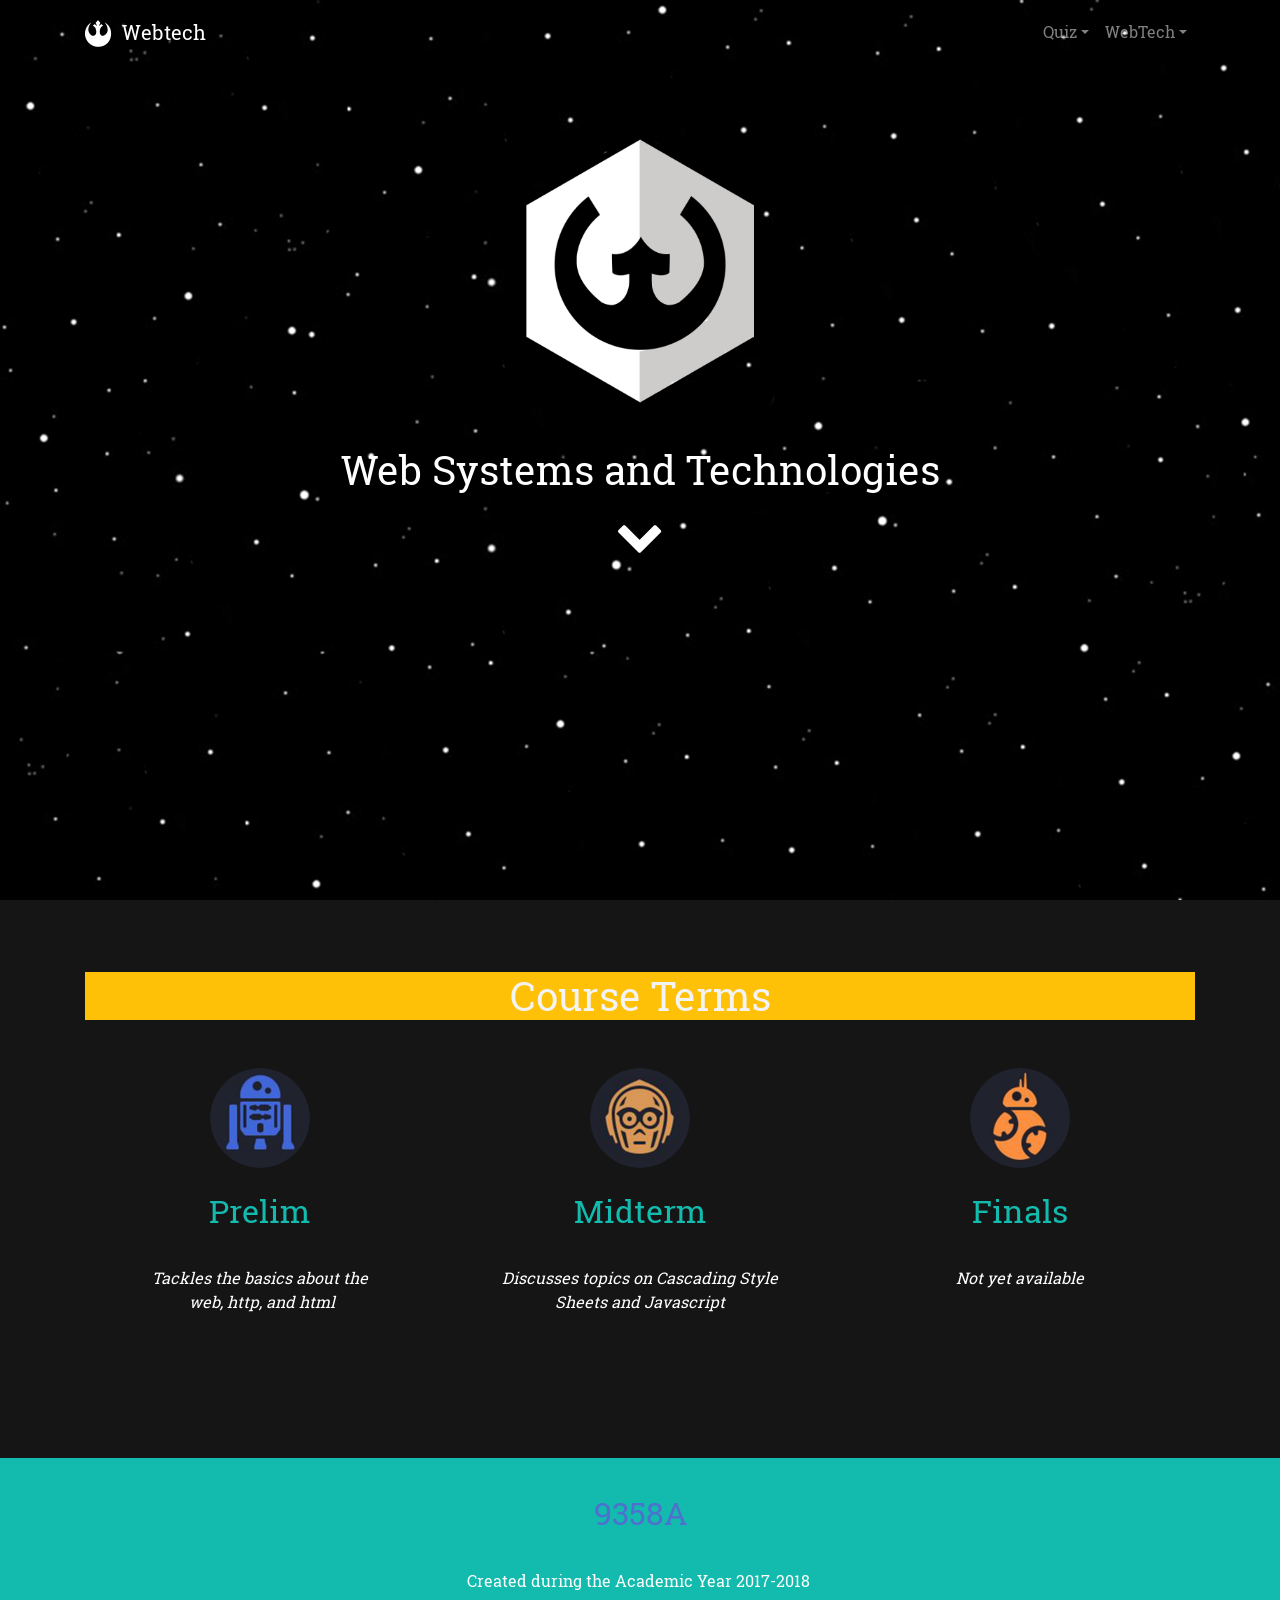
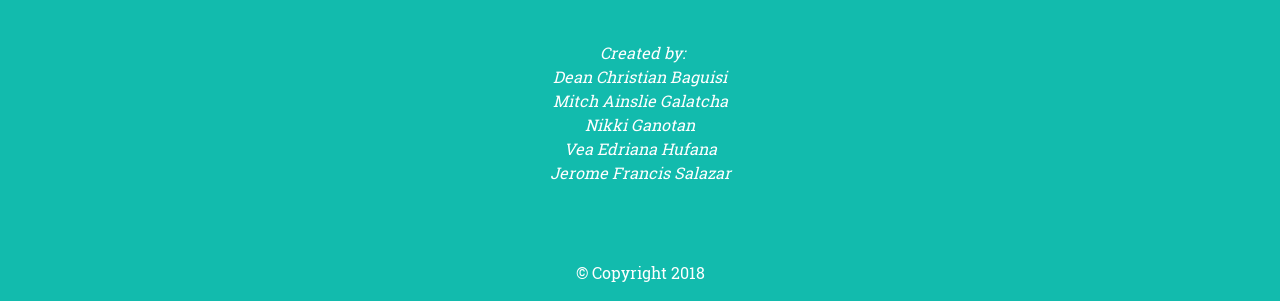
<file: index.html>
<!DOCTYPE html>
<html>
    
<title>Web Systems and Technologies</title>

<head>
  <meta charset="utf-8">
  <meta name="viewport" content="width=device-width, initial-scale=1">
  <link rel="stylesheet" href="https://cdnjs.cloudflare.com/ajax/libs/font-awesome/4.7.0/css/font-awesome.min.css" type="text/css">
  <link rel="stylesheet" href="css/theme.css" type="text/css"> 
</head>

<body>
  <div class="text-center h-100 w-100 m-0">
    <div class="container mx-auto py-5">
      <div class="row">
        <div class="col-md-12 my-3">
          <a href="index.html">
            <img class="img-fluid d-block mx-auto p-0" src="images/logo.svg" width="350px"> </a>
          <div class="col-md-12" id="home">
            <h1 class="text-white"><b>Web Systems and Technologies</b></h1>
            <div class="col-md-12">
              <div class="bounce"><a class="" href="#course" id="arrow-bot"><i class="fa d-inline fa-lg fa-chevron-down"></i></a></div> <video src="images/background_animation2.mp4" poster="images/webtech_background.jpg" style="position: fixed;top:50%;
  left:50%;
    min-width:100%;
    min-height:100%;
    width:auto;
    height:auto;
    z-index:-100;
    transform:translate(-50%, -50%);" autoplay="">
            </video></div>
          </div>
        </div>
      </div>
      <div class="row"> </div>
    </div>
    <div class="container">
      <div class="row"> </div>
      <div class="row"> </div>
    </div>
  </div>
  <div class="py-5 text-center bg-dark" id="course">
    <div class="container">
      <div class="row">
        <div class="col-md-12">
          <h1 class="bg-warning text-light"><b>Course Terms</b></h1>
        </div>
      </div>
      <div class="row">
        <div class="col-md-4 p-4">
          <a href="prelim.html">
            <img class="img-fluid d-block rounded-circle mx-auto" src="images/prelims.png" width="100"> </a>
          <h2 class="my-3">
            <a href="prelim.html">Prelim</a>
          </h2>
          <p class="my-4"><i>Tackles the basics about the</i>
            <br><i>&nbsp;web, http, and html</i></p>
        </div>
        <div class="col-md-4 p-4">
          <a href="midterm.html">
            <img class="img-fluid d-block rounded-circle mx-auto" src="images/midterms.png" width="100"> </a>
          <h2 class="my-3">
            <a href="midterm.html">Midterm</a>
          </h2>
          <p class="my-4"><i>Discusses topics on Cascading Style Sheets and Javascript</i></p>
        </div>
        <div class="col-md-4 p-4">
          <a href="finals.html">
            <img class="img-fluid d-block rounded-circle mx-auto" src="images/finals.png" width="100"> </a>
          <h2 class="my-3">
            <a href="finals.html">Finals</a>
          </h2>
          <p class="my-4"><i>Not yet available</i></p>
        </div>
      </div>
    </div>
  </div>
  <div class="text-white bg-primary">
    <div class="container">
      <div class="row">
        <div class="p-4 col-md-12">
          <h2 class="mb-4 text-secondary text-center">9358A</h2>
          <p class="text-white text-center">Created during the Academic Year 2017-2018&nbsp;
            <br>
            <br>
            <br><i>&nbsp;Created by:<br>Dean Christian Baguisi<br>Mitch Ainslie Galatcha<br>Nikki Ganotan<br>Vea Edriana Hufana<br>Jerome Francis Salazar</i> </p>
        </div>
      </div>
      <div class="row">
        <div class="col-md-12 mt-3">
          <p class="text-center text-white">© Copyright 2018 </p>
        </div>
      </div>
    </div>
  </div>
  <nav class="navbar navbar-expand-md navbar-dark fixed-top">
    <div class="container">
      <a class="navbar-brand" href="#"><i class="fa d-inline fa-lg fa-rebel"></i><b>&nbsp; Webtech</b></a>
      <button class="navbar-toggler navbar-toggler-right" type="button" data-toggle="collapse" data-target="#navbar2SupportedContent" aria-controls="navbar2SupportedContent" aria-expanded="false"
        aria-label="Toggle navigation"> <span class="navbar-toggler-icon"></span> </button>
      <div class="collapse navbar-collapse text-center justify-content-end" id="navbar2SupportedContent">
        <ul class="navbar-nav">
        <li class="nav-item dropdown">
            <a class="nav-link dropdown-toggle" href="http://example.com" id="navbarDropdownMenuLink" data-toggle="dropdown" aria-haspopup="true" aria-expanded="false"> Quiz</a>
            <div class="dropdown-menu" aria-labelledby="navbarDropdownMenuLink">
              <a class="dropdown-item" href="quiz.html" target="">Prelim Quiz</a>
              <a class="dropdown-item" href="quizMidterms.html">Midterm Quiz</a>
              <a class="dropdown-item" href="quizFinals.html">Finals Quiz</a>
            </div>
          </li>

          <li class="nav-item dropdown">
            <a class="nav-link dropdown-toggle" href="http://example.com" id="navbarDropdownMenuLink" data-toggle="dropdown" aria-haspopup="true" aria-expanded="false"> WebTech</a>
            <div class="dropdown-menu" aria-labelledby="navbarDropdownMenuLink">
              <a class="dropdown-item" href="index.html">HOME</a>
              <a class="dropdown-item" href="prelim.html" target="">Prelim</a>
              <a class="dropdown-item" href="midterm.html">Midterm</a>
              <a class="dropdown-item" href="finals.html">Finals</a>
            </div>
          </li>
        </ul>
      </div>
    </div>
  </nav>
  <script src="https://code.jquery.com/jquery-3.2.1.slim.min.js" integrity="sha384-KJ3o2DKtIkvYIK3UENzmM7KCkRr/rE9/Qpg6aAZGJwFDMVNA/GpGFF93hXpG5KkN" crossorigin="anonymous"></script>
  <script src="https://cdnjs.cloudflare.com/ajax/libs/popper.js/1.12.9/umd/popper.min.js" integrity="sha384-ApNbgh9B+Y1QKtv3Rn7W3mgPxhU9K/ScQsAP7hUibX39j7fakFPskvXusvfa0b4Q" crossorigin="anonymous"></script>
  <script src="https://maxcdn.bootstrapcdn.com/bootstrap/4.0.0/js/bootstrap.min.js" integrity="sha384-JZR6Spejh4U02d8jOt6vLEHfe/JQGiRRSQQxSfFWpi1MquVdAyjUar5+76PVCmYl" crossorigin="anonymous"></script>

</body>
</html>
</file>
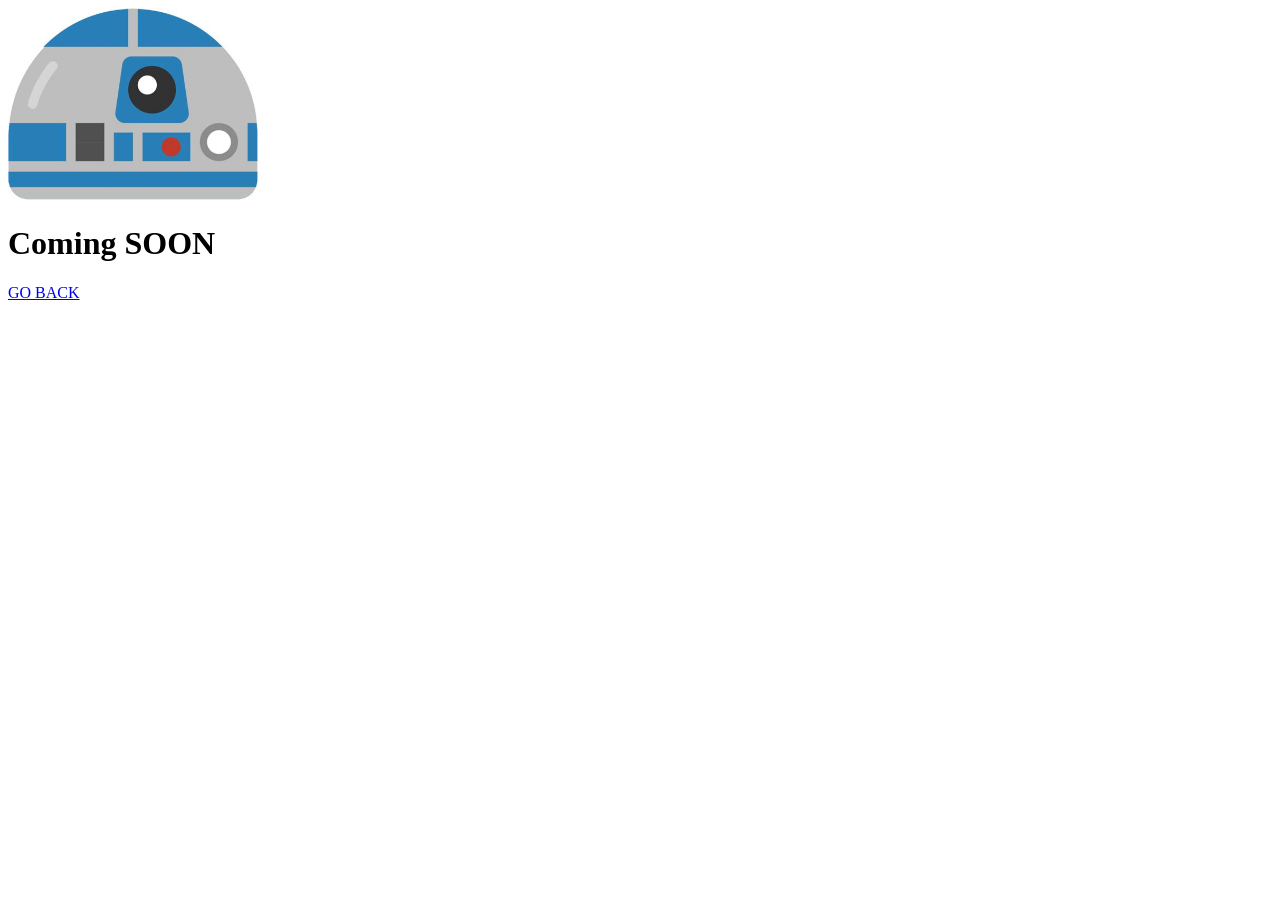
<file: finals.html>
<!DOCTYPE html>
<html>

<title>Finals - Web Systems and Technologies</title>

<head>
  <meta charset="utf-8">
  <meta name="viewport" content="width=device-width, initial-scale=1">
  <link rel="stylesheet" href="https://cdnjs.cloudflare.com/ajax/libs/font-awesome/4.7.0/css/font-awesome.min.css" type="text/css">
  <link rel="stylesheet" href="https://v40.pingendo.com/assets/4.0.0/default/theme.css" type="text/css"> 
</head>

<body>
  <div class="py-5">
    <div class="container">
      <div class="row">
        <div class="col-md-12">
          <img class="img-fluid d-block mx-auto rounded" src="img/r2d2.jpg" width="250px"> </div>
      </div>
      <div class="row">
        <div class="col-md-12">
          <h1 class="display-1 text-center">Coming SOON</h1>
          <div class="row">
            <div class="col-md-4"></div>
            <div class="col-md-4">
              <a href="index.html" class="btn btn-outline-primary btn-lg justify-content-center btn-block">GO BACK</a>
            </div>
            <div class="col-md-4"></div>
          </div>
        </div>
      </div>
    </div>
  </div>
  <script src="https://code.jquery.com/jquery-3.2.1.slim.min.js" integrity="sha384-KJ3o2DKtIkvYIK3UENzmM7KCkRr/rE9/Qpg6aAZGJwFDMVNA/GpGFF93hXpG5KkN" crossorigin="anonymous"></script>
  <script src="https://cdnjs.cloudflare.com/ajax/libs/popper.js/1.12.9/umd/popper.min.js" integrity="sha384-ApNbgh9B+Y1QKtv3Rn7W3mgPxhU9K/ScQsAP7hUibX39j7fakFPskvXusvfa0b4Q" crossorigin="anonymous"></script>
  <script src="https://maxcdn.bootstrapcdn.com/bootstrap/4.0.0/js/bootstrap.min.js" integrity="sha384-JZR6Spejh4U02d8jOt6vLEHfe/JQGiRRSQQxSfFWpi1MquVdAyjUar5+76PVCmYl" crossorigin="anonymous"></script>
  
</body>

</html>
</file>
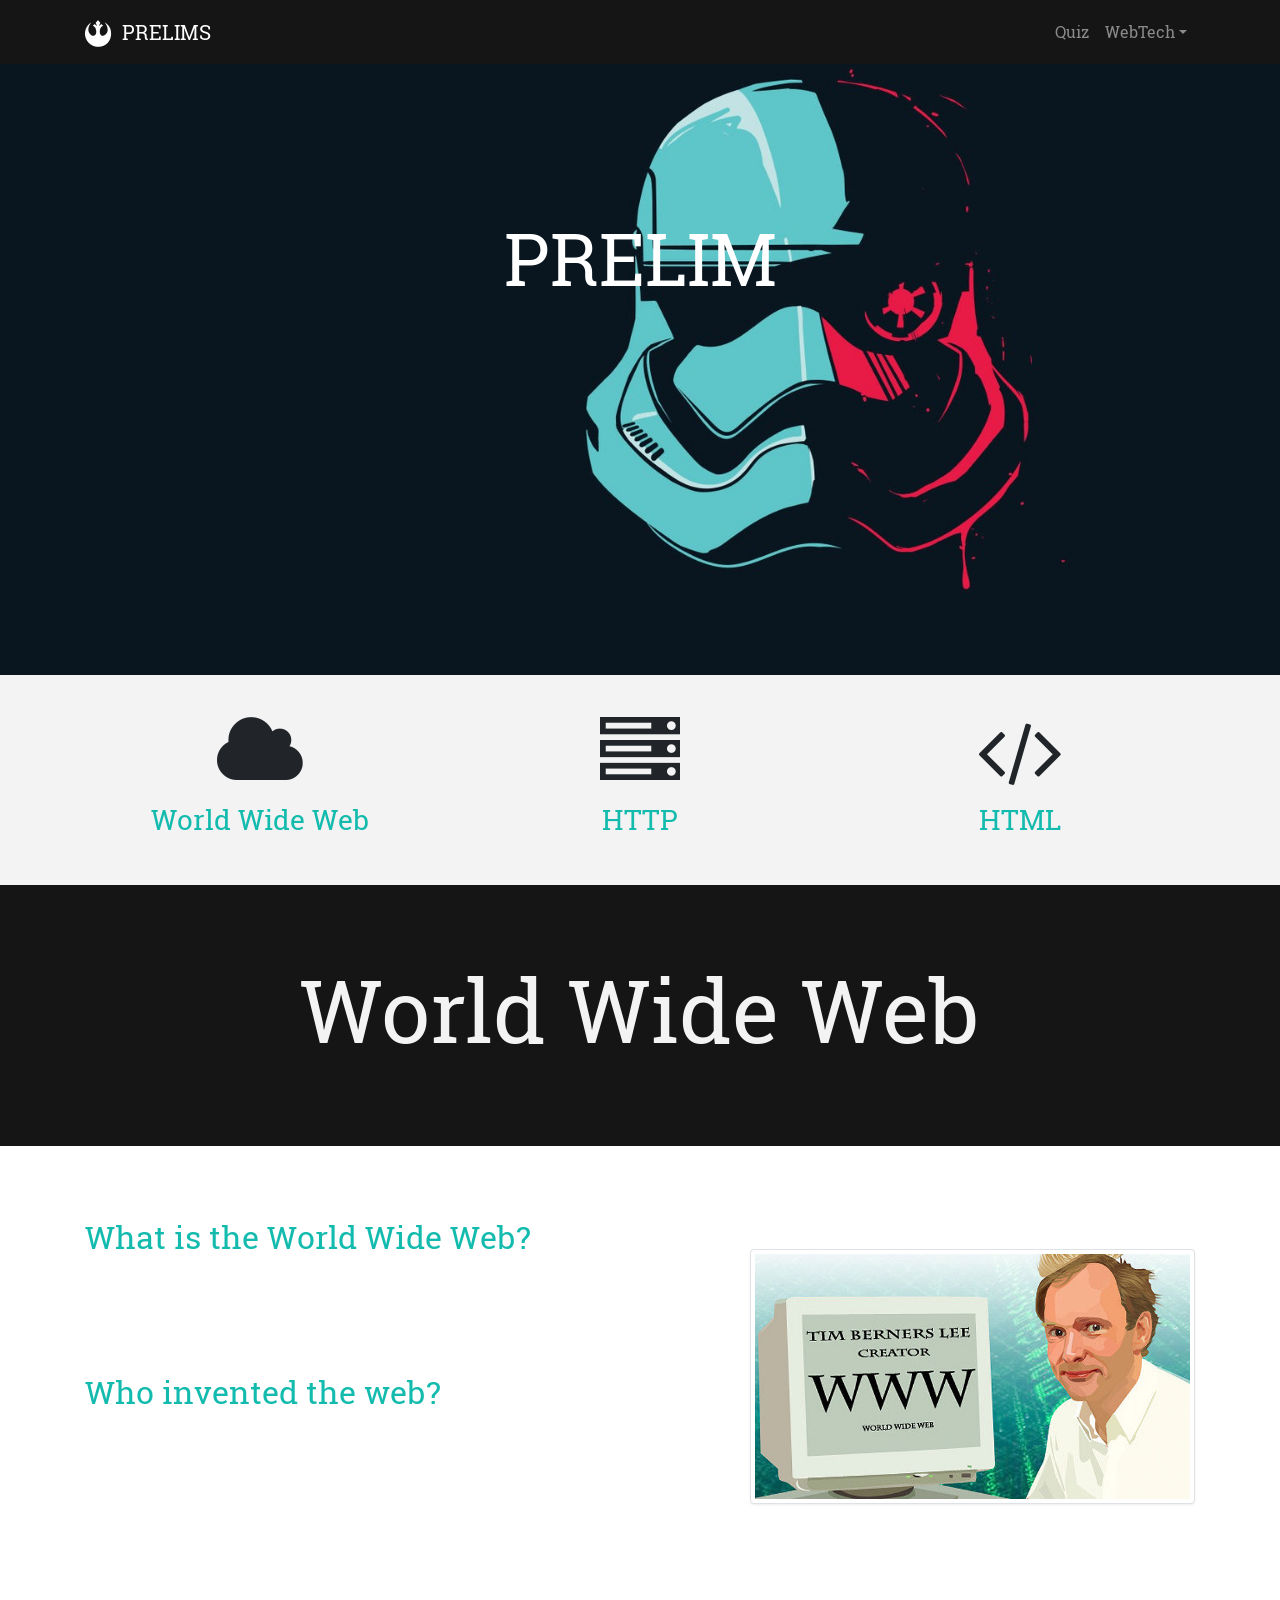
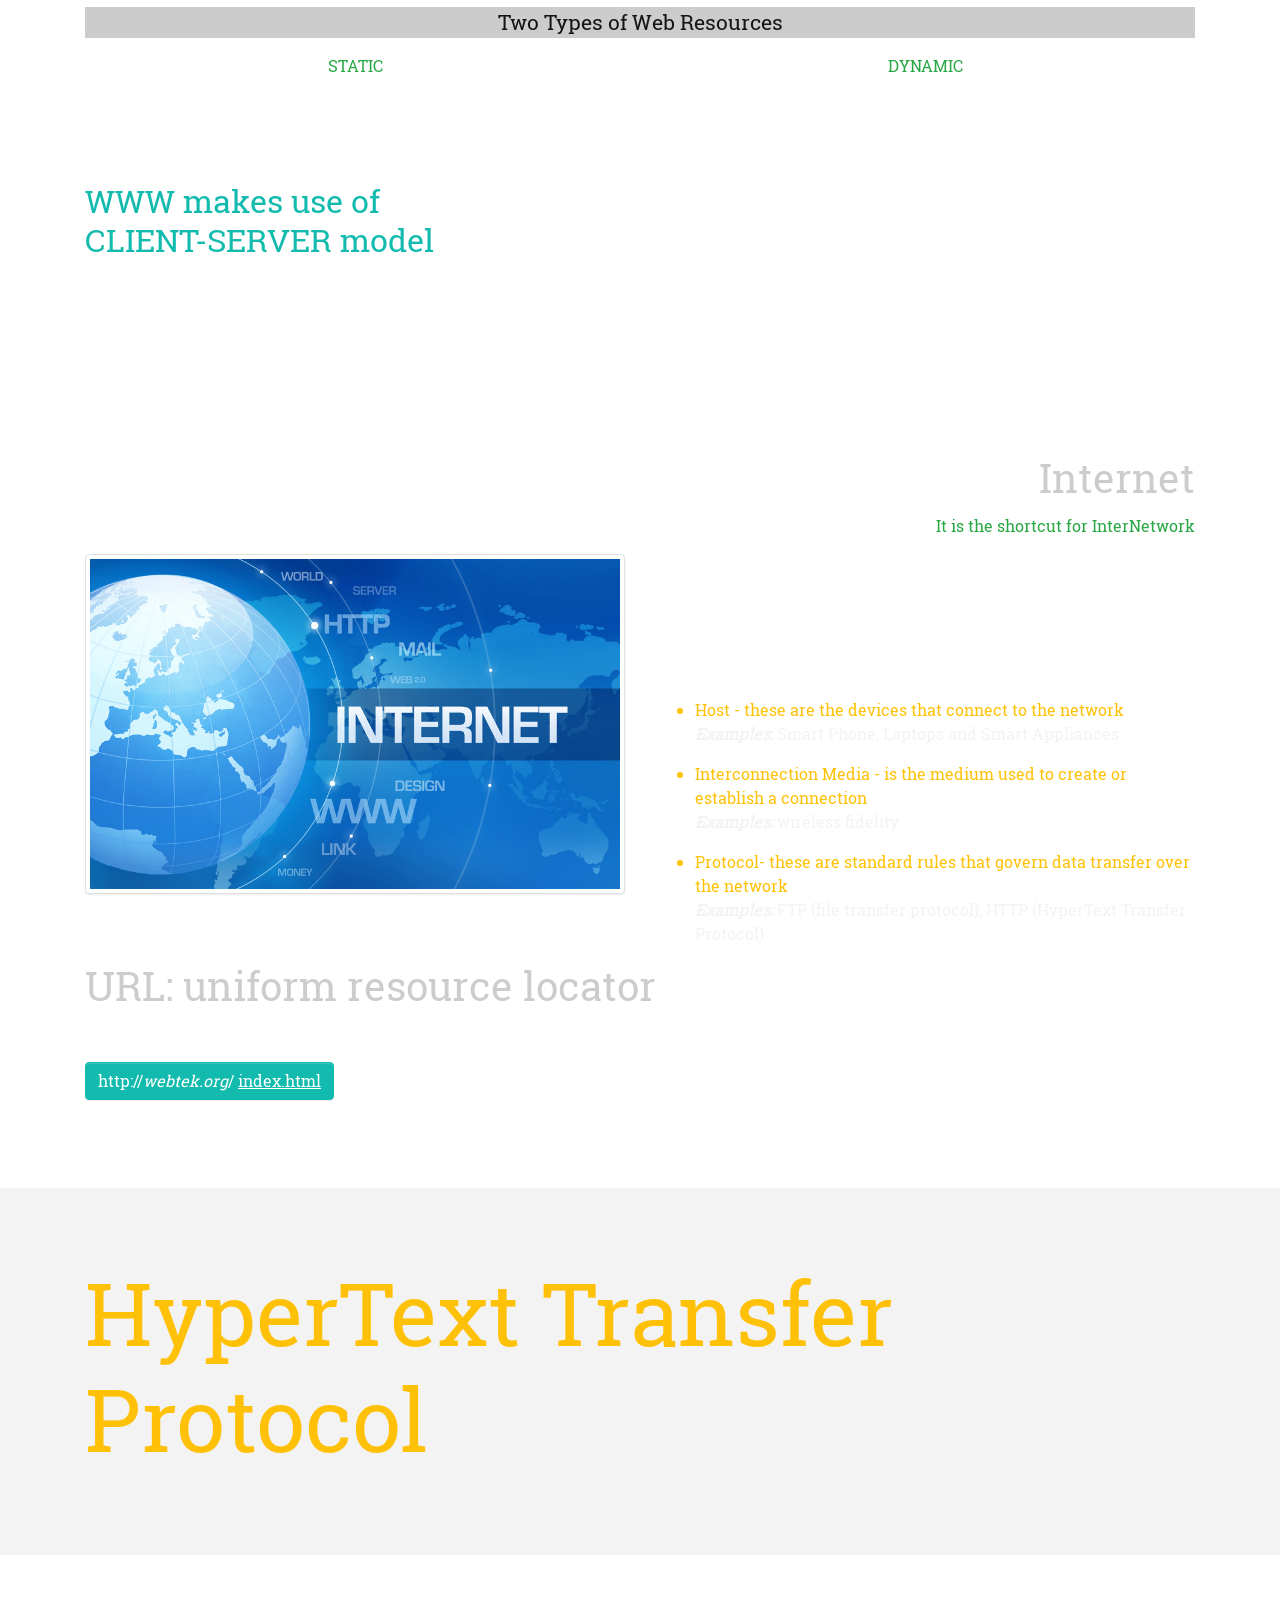
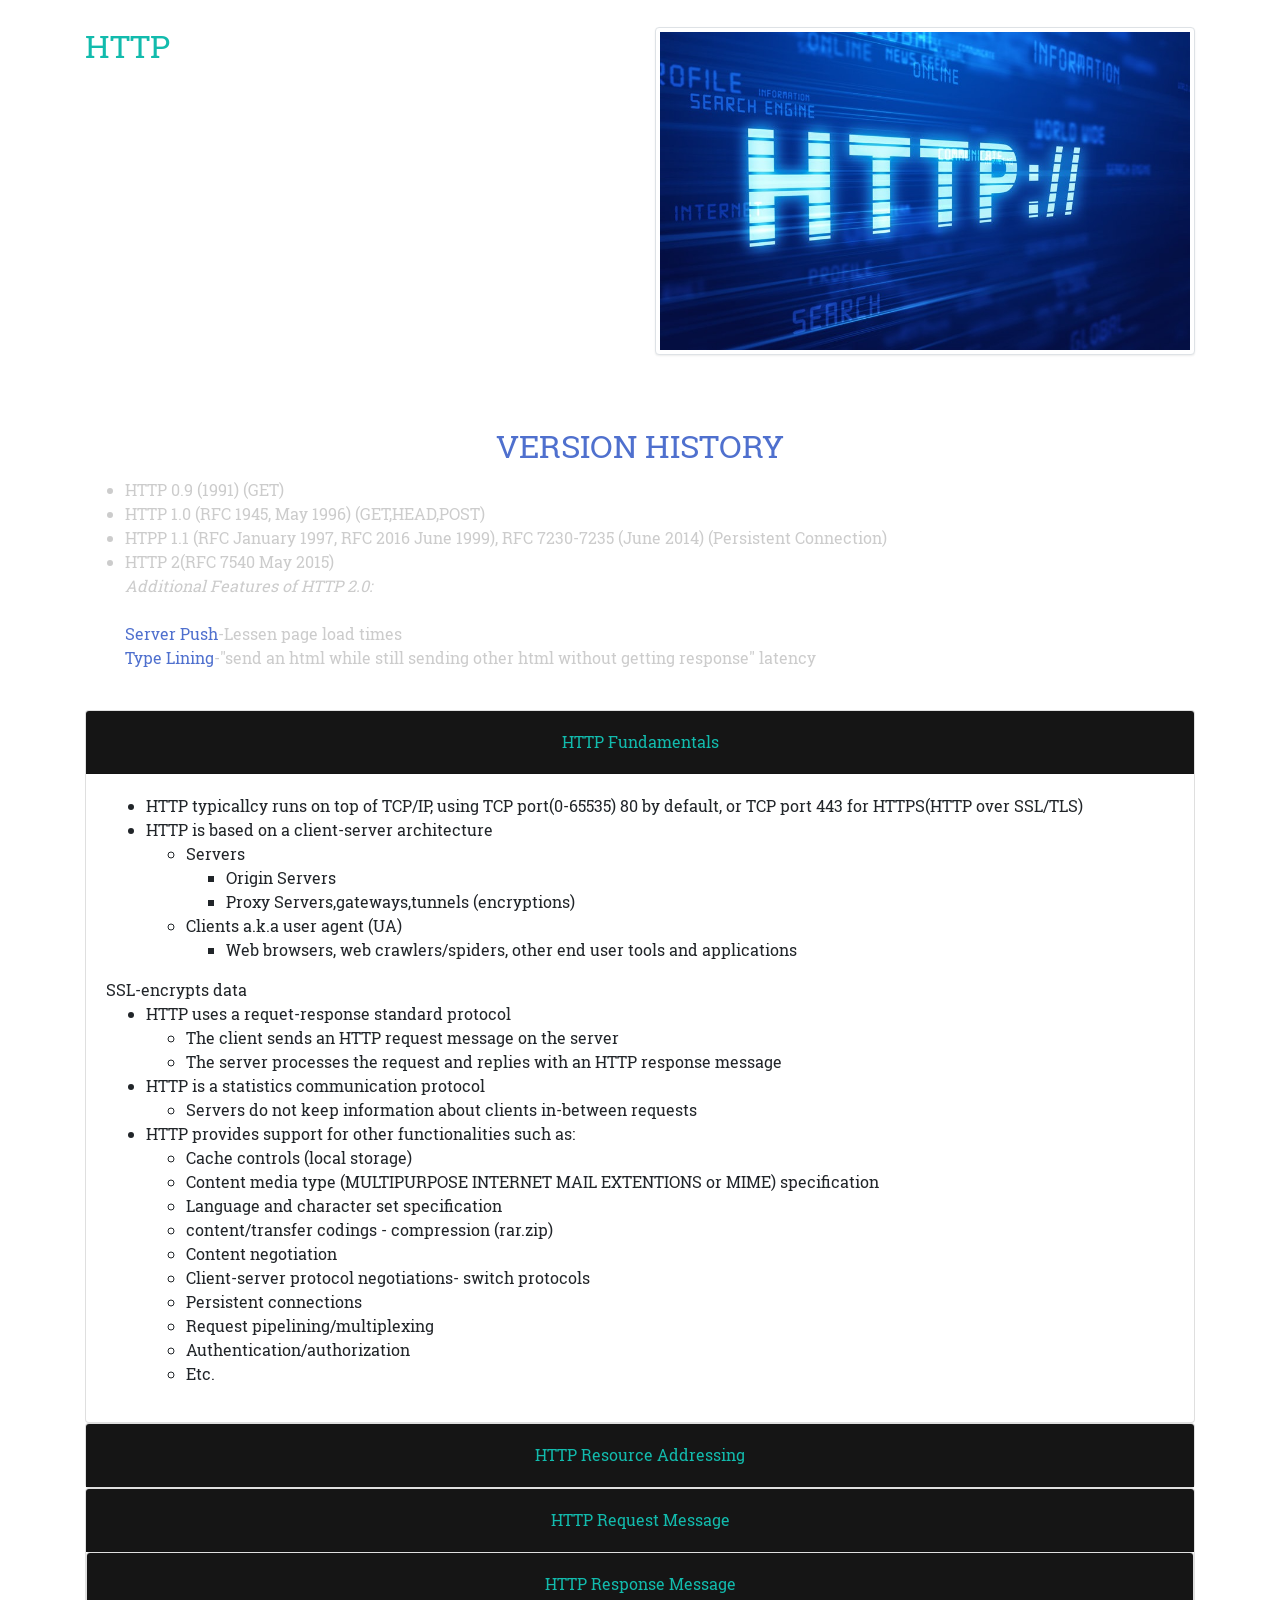
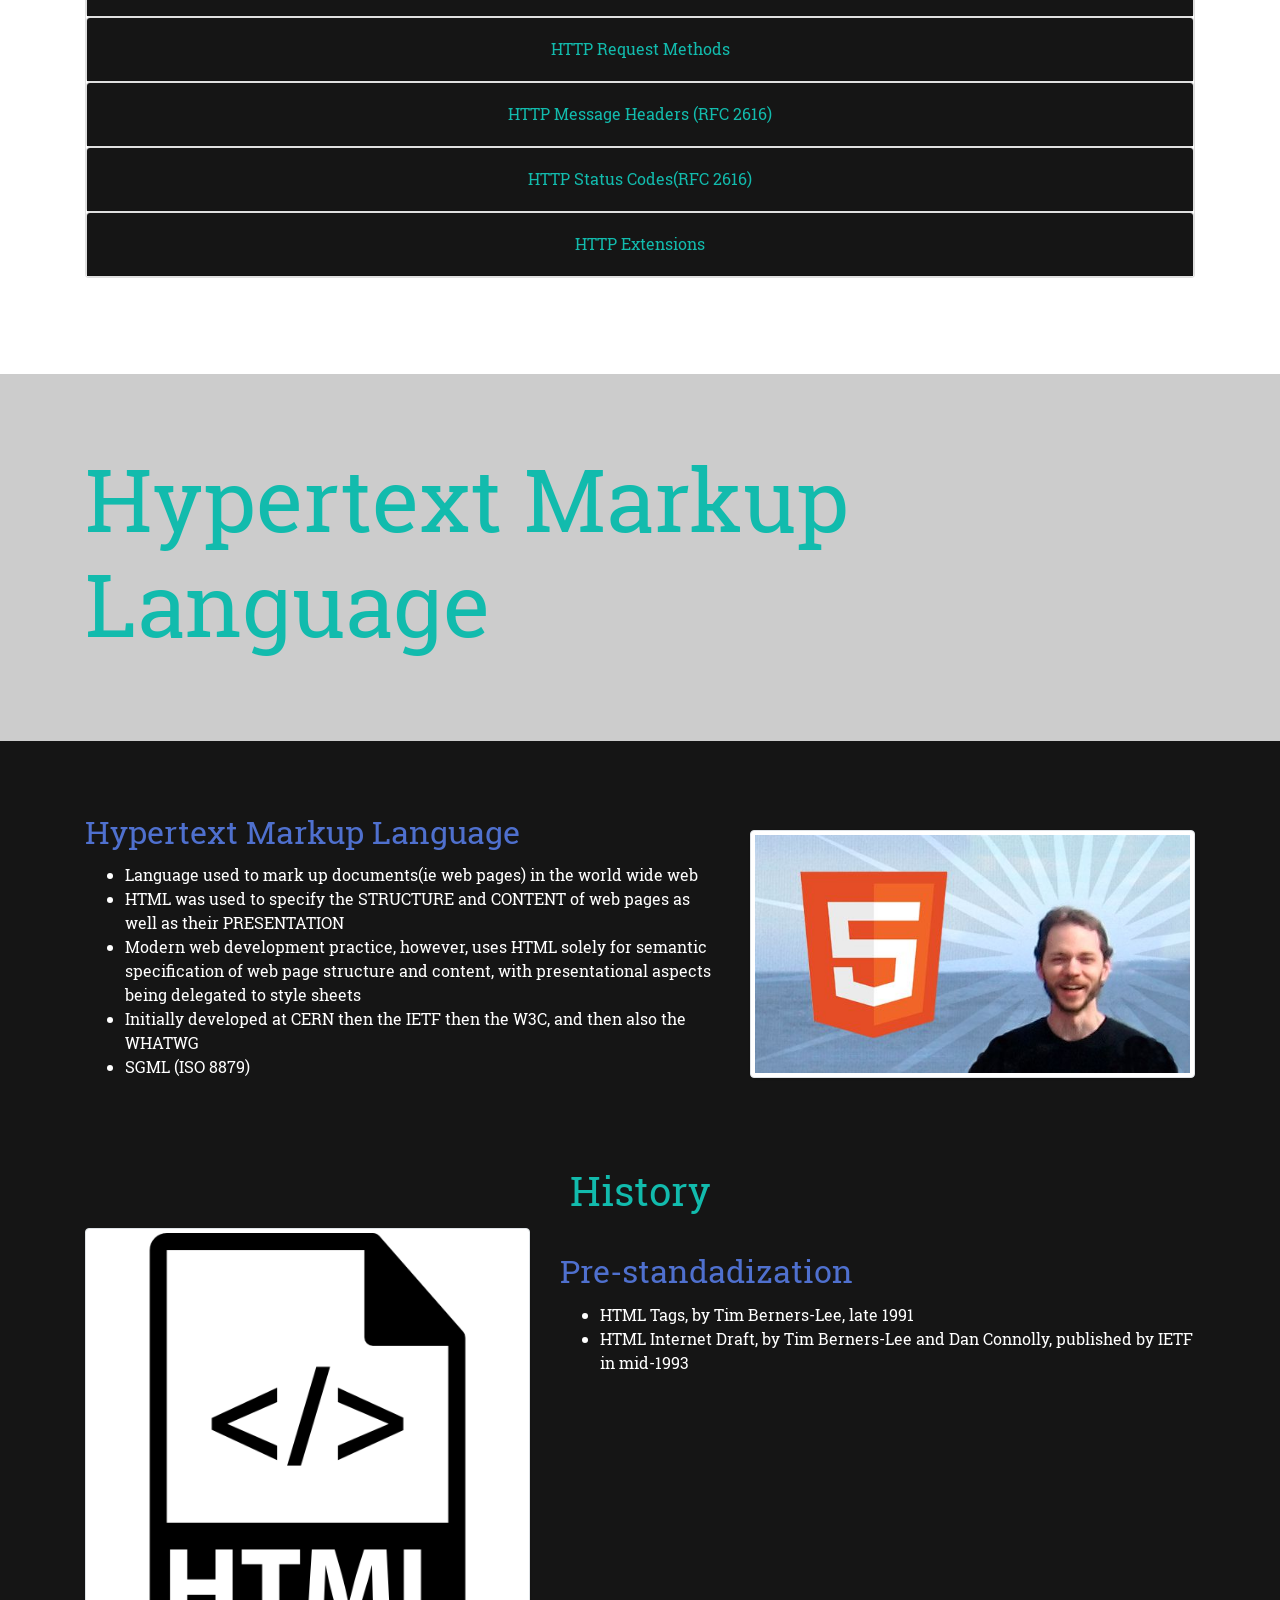
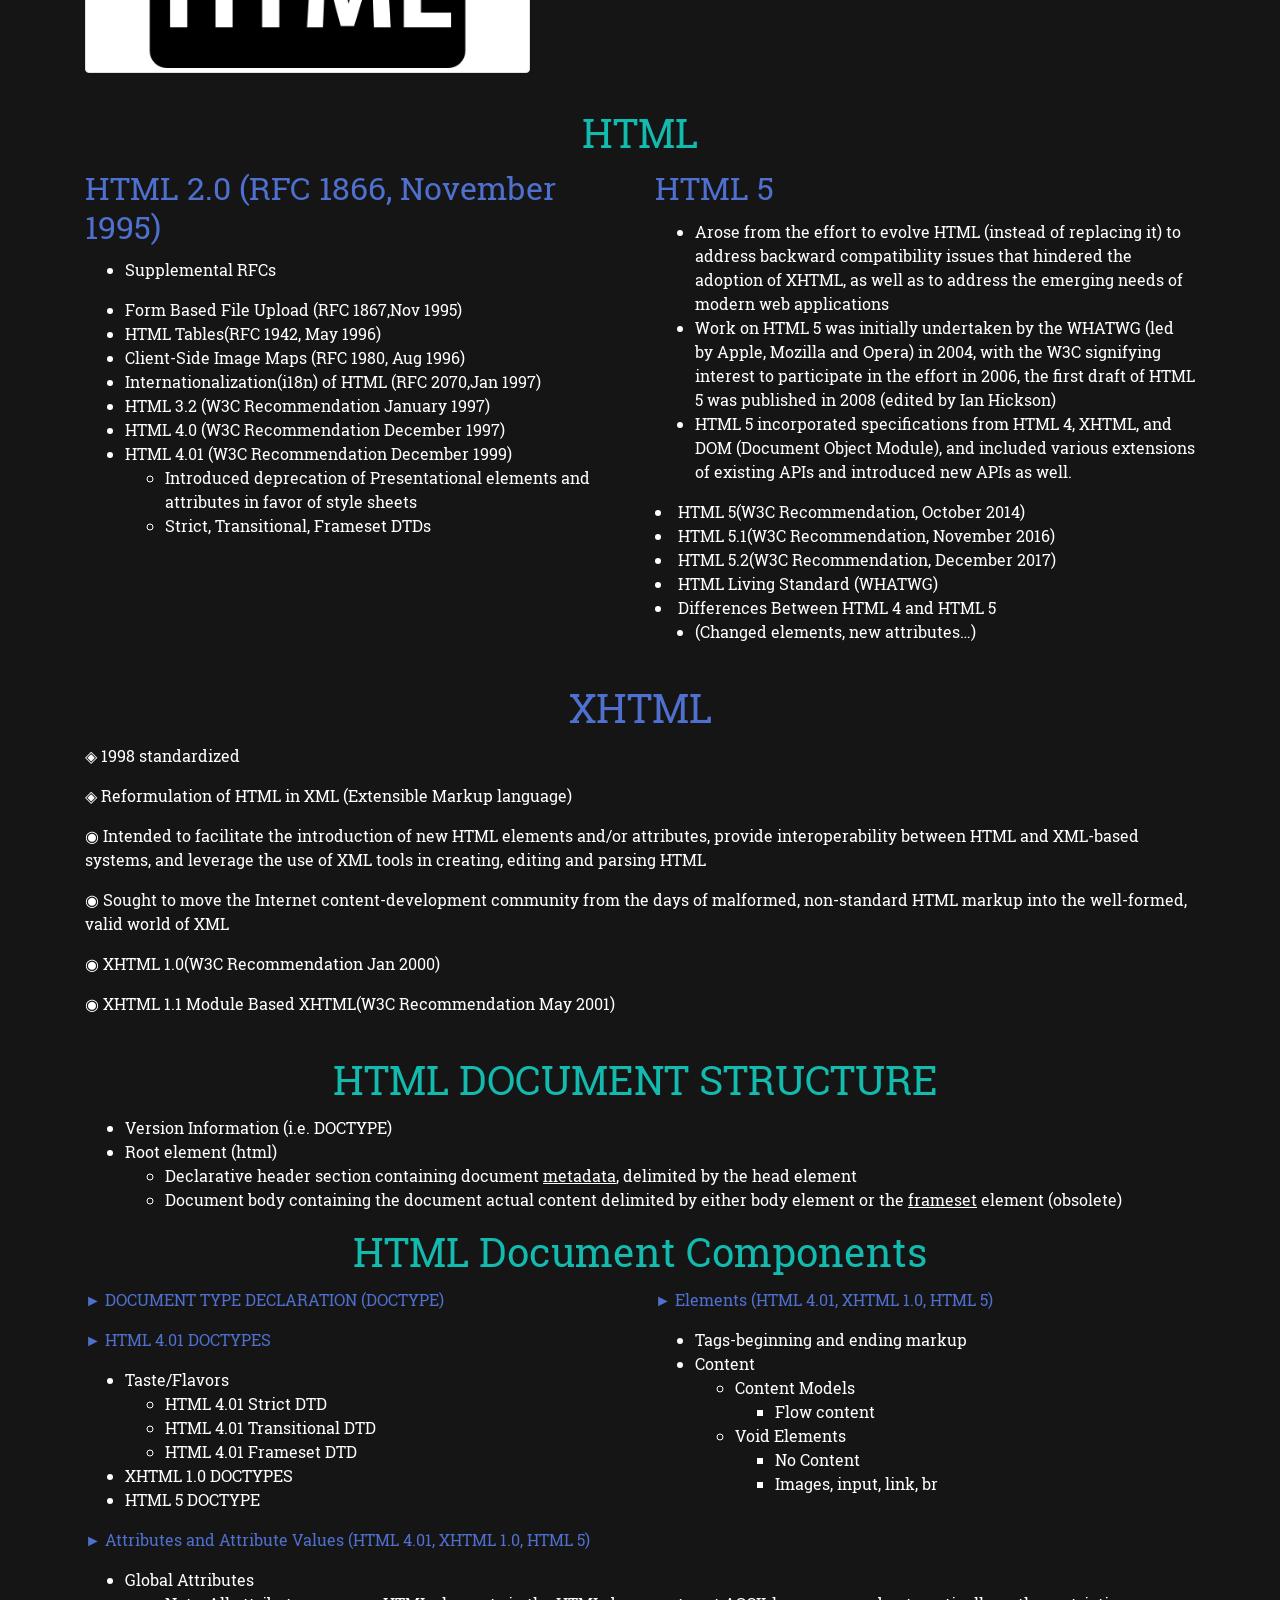
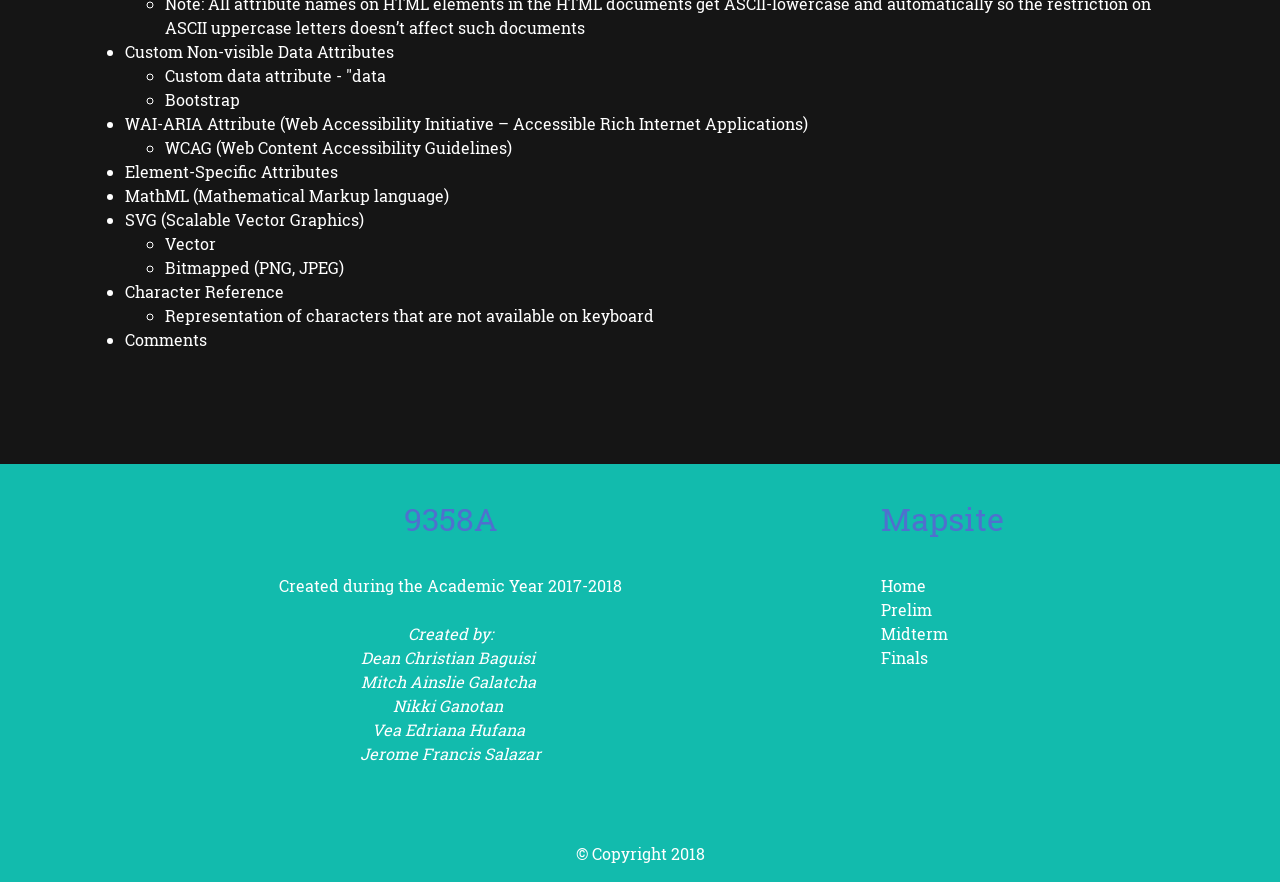
<file: prelim.html>
<!DOCTYPE html>
<html>

<title>Prelims - Web Systems and Technologies</title>
    
<head>
  <meta charset="utf-8">
  <meta name="viewport" content="width=device-width, initial-scale=1">
  <link rel="stylesheet" href="https://cdnjs.cloudflare.com/ajax/libs/font-awesome/4.7.0/css/font-awesome.min.css" type="text/css">
  <link rel="stylesheet" href="css/theme.css" type="text/css"> 
</head>

<body class="self">
  <nav class="navbar navbar-expand-md bg-dark navbar-dark fixed-top">
    <div class="container">
      <a class="navbar-brand" href="#"><i class="fa d-inline fa-lg fa-rebel"></i><b>&nbsp; PRELIMS</b></a>
      <button class="navbar-toggler navbar-toggler-right" type="button" data-toggle="collapse" data-target="#navbar2SupportedContent" aria-controls="navbar2SupportedContent" aria-expanded="false"
        aria-label="Toggle navigation"> <span class="navbar-toggler-icon"></span> </button>
      <div class="collapse navbar-collapse text-center justify-content-end" id="navbar2SupportedContent">
        <ul class="navbar-nav">
          <li class="nav-item">
            <a class="nav-link" href="quiz.html">&nbsp;Quiz</a>
          </li>
          <li class="nav-item dropdown">
            <a class="nav-link dropdown-toggle" href="http://example.com" id="navbarDropdownMenuLink" data-toggle="dropdown" aria-haspopup="true" aria-expanded="false"> WebTech</a>
            <div class="dropdown-menu" aria-labelledby="navbarDropdownMenuLink">
              <a class="dropdown-item" href="index.html">HOME</a>
              <a class="dropdown-item" href="prelim.html" target="">Prelim</a>
              <a class="dropdown-item" href="midterm.html">Midterm</a>
              <a class="dropdown-item" href="finals.html">Finals</a>
            </div>
          </li>
        </ul>
      </div>
    </div>
  </nav>
  <div class="py-5 text-center h-75" style="background-image: url('images/Banner1.jpg');background-size:cover;background-repeat:no-repeat;background-attachment: fixed;">
    <div class="container py-5">
      <div class="row">
        <div class="col-md-12 my-5">
          <h1 class="display-3 mb-4 align-self-center text-white text-center" contenteditable="true"><b>PRELIM</b></h1>
        </div>
      </div>
    </div>
  </div>
  <div class="bg-light">
    <div class="container">
      <div class="row">
        <div class="col-md-4 align-self-center text-center p-4"> <i class="d-block  fa fa-5x fa-cloud"></i>
          <h3 class="my-2 text-warning">
            <a href="#www">World Wide Web</a>
          </h3>
        </div>
        <div class="col-md-4 align-self-center text-center p-4"> <i class="d-block  fa fa-5x fa-server"></i>
          <h3 class="my-2">
            <a href="#http">HTTP</a>
          </h3>
        </div>
        <div class="col-md-4 align-self-center text-center p-4"> <i class="d-block  fa fa-5x fa-code"></i>
          <h3 class="my-2">
            <a href="#html"> HTML </a>
          </h3>
        </div>
      </div>
    </div>
  </div>
  <div class="py-5 bg-dark" id="www">
    <div class="container">
      <div class="row">
        <div class="col-md-12">
          <h1 class="display-2 text-center text-light"><b>World Wide Web</b></h1>
        </div>
      </div>
    </div>
  </div>
  <div class="py-5 bg-secondary" style="background-image: url('images/bg1.jpg'); background-attachment: fixed;background-size:cover;" id="www-body">
    <div class="container">
      <div class="row mb-5">
        <div class="col-md-7">
          <h2 class="text-primary">What is the World Wide Web?</h2>
          <p class="">It is a collection of web resources and application that gives access to use resources via the internet.</p>
          <p class="">It is considered the greatest information system.</p>
          <h2 class="text-primary">Who invented the web?
            <br> </h2>
          <p class="">-Tim Berners Lee invented the world wide web during the year 1989.
            <br>-At CERN ( Conseil Européen pour la Recherche Nucléaire ) located at Switzerland
            <br>-The early web only included <i>text-based resources. </i>It was originally intended for research sharing.</p>
        </div>
        <div class="col-md-5 align-self-center">
          <img class="img-fluid d-block w-100 img-thumbnail" src="images/SirTimBernersLeeWWW.jpg"> </div>
      </div>
      <div class="row">
        <div class="col-md-12">
          <p class="lead text-center bg-info text-dark w-100"><b>Two Types of Web Resources</b></p>
          <div class="row">
            <div class="col-md-6">
              <p class="text-center text-success"><b>STATIC</b></p>
              <p class="text-center">- These are resources that do not change its content</p>
            </div>
            <div class="col-md-6">
              <p class="text-center text-success"><b>DYNAMIC</b></p>
              <p class="text-center">- These, on the other hand, are resources which are produced on the fly</p>
            </div>
          </div>
        </div>
      </div>
      <div class="row">
        <div class="col-md-5">
          <h2 class="text-primary pt-3">WWW makes use of&nbsp;
            <br>CLIENT-SERVER model
            <br> </h2>
          <p class="">A connection established by connectiong to servers which provide the resources to the clients</p>
        </div>
        <div class="col-md-7">
          <p class=""><b style="font-weight: bold;">Web Clients</b><b style="font-weight: bold;">:&nbsp;</b>these are the end users of the web&nbsp;
            <br>
            <br><i>Examples of Client application:</i>
            <br>1. Browsers&nbsp;
            <br>2. Spiders - application that crawls the web to get information. (ex. Google spider)</p>
          <p class=""><b style="font-weight: bold;">
Web Servers: </b>these are applications or hardware devices that Hypermedia and other web resources to a client
            <br>
            <br><i>They are used for:</i>
            <br>&nbsp; -Hosting/Storage (electronic)
            <br>&nbsp; -Process request by the client&nbsp;</p>
        </div>
      </div>
      <div class="row">
        <div class="col-md-12">
          <h1 class="text-info text-right"><b>Internet</b></h1>
          <p class="text-success text-right"><b>It is the shortcut for InterNetwork</b></p>
        </div>
      </div>
      <div class="row">
        <div class="col-md-12">
          <div class="row">
            <div class="col-md-12">
              <div class="row">
                <div class="col-md-6">
                  <img class="img-fluid d-block w-100 img-thumbnail" src="images/Internet.jpeg"> </div>
                <div class="col-md-6">
                  <p class="" contenteditable="true"><b style="font-weight: bold;">INTER: meaning across boundaries</b></p>
                  <p class=""><b style="font-weight: bold;">NETWORK: meaning establishing connection</b></p>
                  <p class="">The internet basically refers to a global network of networks. There are 3 basic components namely;
                    <br> </p>
                  <ul class="text-warning">
                    <li class="text-warning">Host - these are the devices that connect to the network</li>
                    <p class="text-light"><b style="font-weight: bold;"><i>Examples</i>: </b>Smart Phone, Laptops and Smart Appliances</p>
                    <li>Interconnection Media - is the medium used to create or establish a connection</li>
                    <p class="text-light"><b style="font-weight: bold;"><i>Examples: </i></b>wireless fidelity</p>
                    <li>Protocol- these are standard rules that govern data transfer over the network</li>
                    <p class="text-light"><i style="font-weight: bold;">Examples: </i>FTP (file transfer protocol), HTTP (HyperText Transfer Protocol)</p>
                  </ul>
                </div>
              </div>
            </div>
          </div>
        </div>
      </div>
      <div class="row">
        <div class="col-md-12">
          <h1 class="text-info"><b>URL: uniform resource locator</b></h1>
          <p class="">URL allows you to determine the address of a resource over the network</p>
          <p>
            <button class="btn btn-primary" type="button" data-toggle="collapse" data-target="#collapseExample" aria-expanded="false" aria-controls="collapseExample"> <b>http</b>://<i>webtek.org</i>/
              <u>index.html</u>
            </button>
          </p>
          <div class="collapse" id="collapseExample">
            <div class="card card-body">
              <ul class="text-success">
                <li><i>HTTP</i>: determines the protocol</li>
                <li><i>webtek.org:</i> is the hostname/domain</li>
                <li><i>index.html: </i>is the file to be fetched a</li>
              </ul>
            </div>
          </div>
          <p> </p>
        </div>
      </div>
    </div>
  </div>
  <div class="py-5 bg-light" id="http">
    <div class="container">
      <div class="row">
        <div class="col-md-12">
          <h1 class="display-2 text-warning">HyperText Transfer Protocol</h1>
        </div>
      </div>
    </div>
  </div>
  <div class="py-5 bg-dark" style="background-image: url(&quot;images/Bg2.png&quot;); background-attachment: fixed; background-size:cover;" id="http-body">
    <div class="container">
      <div class="row mb-5">
        <div class="col-md-6">
          <h2 class="text-primary">HTTP</h2>
          <p class="">Application layer communications protocol used to access resources (hypertext/hypermedia) on the world wide web
            <br>
            <br>&nbsp;Invented by Sir Tim Berners – Lee at CERN in 1989 ans was Jointly developed by the W3C and the IETF&nbsp;
            <br>
            <br>It is a protocol used to retrieve resource</p>
        </div>
        <div class="col-md-6 align-self-center">
          <img class="img-fluid d-block w-100 img-thumbnail" src="images/HTTPLogo.jpg"> </div>
      </div>
      <div class="row">
        <div class="col-md-12">
          <h2 class="text-center text-secondary">VERSION HISTORY</h2>
          <ul class="text-info">
            <li>HTTP 0.9 (1991) (GET)</li>
            <li>HTTP 1.0 (RFC 1945, May 1996) (GET,HEAD,POST)</li>
            <li>HTPP 1.1 (RFC January 1997, RFC 2016 June 1999), RFC 7230-7235 (June 2014) (Persistent Connection)</li>
            <li>HTTP 2(RFC 7540 May 2015)</li>
            <p class=""><i>Additional Features of HTTP 2.0:</i>
              <br>
              <br><b class="text-secondary">Server Push</b>-Lessen page load times
              <br><b class="text-secondary">Type Lining</b>-"send an html while still sending other html without getting response" latency</p>
          </ul>
        </div>
      </div>
      <div class="row py-3">
        <div class="col-md-12">
          <div id="accordion">
            <div class="card">
              <div class="card-header bg-dark" id="headingOne">
                <h5 class="mb-0 text-center text-white">
                  <button class="btn btn-link" data-toggle="collapse" data-target="#collapseOne" aria-expanded="true" aria-controls="collapseOne"> <b>HTTP Fundamentals</b> </button>
                </h5>
              </div>
              <div id="collapseOne" class="collapse show" aria-labelledby="headingOne" data-parent="#accordion">
                <div class="card-body">
                  <ul>
                    <li>HTTP typicallcy runs on top of TCP/IP, using TCP port(0-65535) 80 by default, or TCP port 443 for HTTPS(HTTP over SSL/TLS)</li>
                    <li>HTTP is based on a client-server architecture</li>
                    <ul>
                      <li>Servers</li>
                      <ul>
                        <li>Origin Servers</li>
                        <li>Proxy Servers,gateways,tunnels (encryptions)</li>
                      </ul>
                      <li>Clients a.k.a user agent (UA)
                        <ul>
                          <li>Web browsers, web crawlers/spiders, other end user tools and applications</li>
                        </ul>
                      </li>
                    </ul>
                  </ul> <b>SSL-encrypts data</b>
                  <ul>
                    <li>HTTP uses a requet-response standard protocol</li>
                    <ul>
                      <li>The client sends an HTTP request message on the server</li>
                      <li>The server processes the request and replies with an HTTP response message</li>
                    </ul>
                    <li>HTTP is a statistics communication protocol </li>
                    <ul>
                      <li>Servers do not keep information about clients in-between requests</li>
                    </ul>
                    <li>HTTP provides support for other functionalities such as: </li>
                    <ul>
                      <li>Cache controls (local storage)</li>
                      <li>Content media type (MULTIPURPOSE INTERNET MAIL EXTENTIONS or MIME) specification</li>
                      <li>Language and character set specification</li>
                      <li>content/transfer codings - compression (rar.zip)</li>
                      <li>Content negotiation</li>
                      <li>Client-server protocol negotiations- switch protocols</li>
                      <li>Persistent connections</li>
                      <li>Request pipelining/multiplexing</li>
                      <li>Authentication/authorization</li>
                      <li>Etc.</li>
                    </ul>
                  </ul>
                </div>
              </div>
            </div>
            <div class="card">
              <div class="card-header bg-dark" id="headingTwo">
                <h5 class="mb-0 text-center">
                  <button class="btn btn-link collapsed" data-toggle="collapse" data-target="#collapseTwo" aria-expanded="true" aria-controls="collapseTwo"> <b> HTTP Resource Addressing</b> </button>
                </h5>
              </div>
              <div id="collapseTwo" class="collapse" aria-labelledby="headingTwo" data-parent="#accordion">
                <div class="card-body"> HTTP resources are identified using URIs (RFC (3986),or more, specifically HTTP URLs)
                  <ul>
                    <li>Scheme ( http or https)</li>
                    <li>Authority</li>
                    <ul>
                      <li>User information or authentication credentials (deprecated) (usr:pwd)</li>
                      <li>Host
                        <ul>
                          <li>Domain name (resolved to an IP address using DNS) of the server where the resource resides)</li>
                        </ul>
                      </li>
                      <li>Port number</li>
                    </ul>
                    <li>Path to resource (resolved relative to the document root on the server)</li>
                    <ul>
                      <li>May refer to a static or dynamic resource (as-is)-(produce)</li>
                    </ul>
                    <li>Query</li>
                    <ul>
                      <li>Typically provided as key=value pairs, with ampersand separators between key/value pairs</li>
                      <li>May be URL-encoded</li>
                    </ul>
                    <li>Fragment identifier</li>
                    <ul>
                      <li>Starts w/ hashtag (#) – not sent to server</li>
                      <li>Bookmark</li>
                    </ul>
                  </ul> Example
                  <br> http://usr:pwd@server.org:81/info/profile.php?id=1234#addr </div>
              </div>
            </div>
            <div class="card">
              <div class="card-header bg-dark" id="headingThree">
                <h5 class="mb-0 text-center">
                  <button class="btn btn-link collapsed" data-toggle="collapse" data-target="#collapseThree" aria-expanded="false" aria-controls="collapseThree"><b> HTTP Request Message</b> </button>
                </h5>
              </div>
              <div id="collapseThree" class="collapse" aria-labelledby="headingThree" data-parent="#accordion">
                <div class="card-body">
                  <ul>
                    <li>Request Line (CRLF-terminated line consisting of three space-separated values</li>
                    <li>Message Headers(general, request, and/or entity headers)</li>
                    <li>Empty Line (CRLF)-new line</li>
                    <li>Message Body a.k.a payload (Optional)</li>
                  </ul>
                </div>
              </div>
              <div class="card">
                <div class="card-header bg-dark" id="headingFour">
                  <h5 class="mb-0 text-center">
                    <button class="btn btn-link collapsed" data-toggle="collapse" data-target="#collapseFour" aria-expanded="false" aria-controls="collapseTwo"> <b> HTTP Response Message</b> </button>
                  </h5>
                </div>
                <div id="collapseFour" class="collapse" aria-labelledby="headingFour" data-parent="#accordion">
                  <div class="card-body">
                    <ul>
                      <li>Status Line(CRLF)</li>
                      <ul>
                        <li>Protocol Version</li>
                        <li>Status Code</li>
                        <li>Reason phrase</li>
                      </ul>
                      <li>Message Headers (general, response, and/or entity headers)</li>
                      <li>Empty Line(CRLF)</li>
                      <li>Message Body(CRLF)</li>
                    </ul>
                  </div>
                </div>
              </div>
              <div class="card">
                <div class="card-header bg-dark" id="headingFive">
                  <h5 class="mb-0 text-center">
                    <button class="btn btn-link collapsed" data-toggle="collapse" data-target="#collapseFive" aria-expanded="false" aria-controls="collapseFive"><b> HTTP Request Methods </b></button>
                  </h5>
                </div>
                <div id="collapseFive" class="collapse" aria-labelledby="headingFive" data-parent="#accordion">
                  <div class="card-body"> Standard Methods(8)
                    <br> GET, HEAD, POST, PUT, DELETE, OPTIONS, TRACE, CONNECT
                    <ul>
                      <li>GET</li>
                      <ul>
                        <li>used to retrieve (entity)</li>
                        <li>most commonly used HTTP method</li>
                      </ul>
                      <li>HEAD</li>
                      <ul>
                        <li>identical to GET, except that server gives response yon line and headers ( no message body) </li>
                      </ul>
                      <li>POST</li>
                      <ul>
                        <li>used in submitting HTML form data (submitted as a query)</li>
                      </ul>
                      <li>PUT</li>
                      <ul>
                        <li>create or replace the state of the target resource</li>
                      </ul>
                      <li>DELETE</li>
                      <ul>
                        <li>remove the association between the target resource</li>
                      </ul>
                      <li>OPTIONS</li>
                      <ul>
                        <li>allows clients to determine the options and/or requirements</li>
                        <li>request target may be an asterisk(*)</li>
                      </ul>
                      <li>TRACE</li>
                      <ul>
                        <li>used for testing/diagnostics of the request/response chain</li>
                      </ul>
                      <li>CONNECT</li>
                      <ul>
                        <li>requests the establishment of a tunnel to the destination origin server</li>
                        <li>comonly used to create an end-to-ed virtual connection</li>
                      </ul>
                    </ul> METHOD PROPERTIES
                    <ul>
                      <li>Safe Methods</li>
                      <ul>
                        <li>GET,HEAD,OPTIONS,TRACE</li>
                        <li>Read-only</li>
                      </ul>
                      <li>Idempotent Methods</li>
                      <ul>
                        <li>GET,HEAD,OPTIONS,TRACE,PUT,DELETE</li>
                        <li>same effet as the effet of a single such request</li>
                      </ul>
                      <li>Cacheable Methods</li>
                      <ul>
                        <li>GET,HEAD,POST</li>
                        <li>alloed to be stored for future reuse</li>
                      </ul>
                    </ul>
                  </div>
                </div>
              </div>
              <div class="card">
                <div class="card-header bg-dark" id="headingSix">
                  <h5 class="mb-0 text-center">
                    <button class="btn btn-link collapsed" data-toggle="collapse" data-target="#collapseSix" aria-expanded="false" aria-controls="collapseSix"> <b>HTTP Message Headers (RFC 2616)</b> </button>
                  </h5>
                </div>
                <div id="collapseSix" class="collapse" aria-labelledby="headingSix" data-parent="#accordion">
                  <div class="card-body">
                    <ul>
                      <li>General Header Fields (clients &amp; servers)</li>
                      <ul>
                        <li>Cache-control</li>
                        <li>Connection</li>
                        <li>Data</li>
                        <li>Pragma</li>
                        <li>Trailer</li>
                        <li>Transfer-Encoding</li>
                        <li>Upgrade</li>
                        <li>Vea</li>
                        <li>Warning</li>
                      </ul>
                      <li>Request Header Fields</li>
                      <ul>
                        <li>Accept</li>
                        <li>Accept-charset</li>
                        <li>Accept-encoding</li>
                        <li>Accept-language</li>
                        <li>Authorization</li>
                        <li>Expect</li>
                        <li>From</li>
                        <li>Host</li>
                        <li>If-Match</li>
                        <li>If-None-Match</li>
                      </ul>
                      <li>Response Header Fields</li>
                      <ul>
                        <li>Accept-Ranges</li>
                        <li>Age</li>
                        <li>ETag</li>
                        <li>Location</li>
                        <li>Proxy-Authenticate</li>
                        <li>Retry After</li>
                        <li>Server</li>
                        <li>Vary</li>
                        <li>WWW-Authenticate</li>
                      </ul>
                      <li>Entity Header Fields(payload)</li>
                      <ul>
                        <li>Allow</li>
                        <li>Content-encoding</li>
                        <li>Content-language</li>
                        <li>Content-length</li>
                        <li>Content-location</li>
                        <li>Content-MDS</li>
                        <li>Content-range</li>
                        <li>Content-type</li>
                        <li>Expires</li>
                        <li>Last-Modifier</li>
                      </ul>
                    </ul>
                  </div>
                </div>
              </div>
              <div class="card">
                <div class="card-header bg-dark" id="headingSeven">
                  <h5 class="mb-0 text-center">
                    <button class="btn btn-link collapsed" data-toggle="collapse" data-target="#collapseSeven" aria-expanded="false" aria-controls="collapseSeven"><b> HTTP Status Codes(RFC 2616)</b> </button>
                  </h5>
                </div>
                <div id="collapseSeven" class="collapse" aria-labelledby="headingSeven" data-parent="#accordion">
                  <div class="card-body">
                    <ul>
                      <li>Informational(1xx)</li>
                      <li>Success(2xx)</li>
                      <li>Redirection(3xx)</li>
                      <li>client Error(4xx)</li>
                      <li>Server Error (5xx)</li>
                    </ul>
                  </div>
                </div>
              </div>
              <div class="card">
                <div class="card-header bg-dark" id="headingEight">
                  <h5 class="mb-0 text-center">
                    <button class="btn btn-link collapsed" data-toggle="collapse" data-target="#collapseEight" aria-expanded="false" aria-controls="collapseEight"><b> HTTP Extensions </b></button>
                  </h5>
                </div>
                <div id="collapseEight" class="collapse" aria-labelledby="headingEight" data-parent="#accordion">
                  <div class="card-body"> -by redefining new request methods, message headers and/or status codes and the implementing servers and/or clients that make use of the new functionality
                    <br> WebDAV(RFC 4918) (Distributed Authoring and Versioning)
                    <ul>
                      <li>Request Methods</li>
                      <ul>
                        <li>PROF FIND,PROP PATCH, MKCOL, COPY, MOVE, LOCK, UNLOCK</li>
                      </ul>
                      <li>Message Headers</li>
                      <ul>
                        <li>DAV,Depth, Destination, If, Lock-Token, Overwrite, Timeout</li>
                      </ul>
                      <li>Status Codes</li>
                      <ul>
                        <li>(207)Multi Status, (422) Unprocessable Entity, (423) Locked, (424) Failed Dependency, (507) Insufficient Storage</li>
                      </ul>
                    </ul> Content Negotiation
                    <br> -an HTTP client can negotiate for the resource that it prefers using the Accept, Accept-charset, Accept-encoding, and Accept-Language Headers </div>
                </div>
              </div>
            </div>
          </div>
        </div>
      </div>
    </div>
  </div>
  <div class="py-5 bg-info" id="html">
    <div class="container">
      <div class="row">
        <div class="col-md-12">
          <h1 class="display-2 text-primary">Hypertext Markup Language</h1>
        </div>
      </div>
    </div>
  </div>
  <div class="py-5 bg-dark" id="html-body" style="background-image: url('images/background2.jpg'); background-attachment: fixed; background-size:cover;background-repeat:no-repeat;">
    <div class="container">
      <div class="row mb-5">
        <div class="col-md-7">
          <h2 class="text-secondary">Hypertext Markup Language</h2>
          <ul>
            <li>Language used to mark up documents(ie web pages) in the world wide web
              <br> </li>
            <li>HTML was used to specify the STRUCTURE and CONTENT of web pages as well as their PRESENTATION
              <br> </li>
            <li>Modern web development practice, however, uses HTML solely for semantic specification of web page structure and content, with presentational aspects being delegated to style sheets </li>
            <li>Initially developed at CERN then the IETF then the W3C, and then also the WHATWG </li>
            <li>SGML (ISO 8879) </li>
          </ul>
        </div>
        <div class="col-md-5 align-self-center">
          <img class="img-fluid d-block w-100 img-thumbnail" src="images/IanHicksonHTML.jpg"> </div>
      </div>
      <div class="row">
        <div class="col-md-12">
          <h1 class="text-center text-primary">History</h1>
        </div>
      </div>
      <div class="row">
        <div class="col-md-12"> </div>
      </div>
      <div class="row">
        <div class="col-md-5">
          <img class="img-fluid d-block mb-4 w-100 img-thumbnail" src="images/HTMLHistory.jpg"> </div>
        <div class="col-md-7">
          <h2 class="pt-3 text-secondary">Pre-standadization</h2>
          <ul>
            <li>HTML Tags, by Tim Berners-Lee, late 1991</li>
            <li>HTML Internet Draft, by Tim Berners-Lee and Dan Connolly, published by IETF in mid-1993</li>
          </ul>
        </div>
      </div>
      <div class="row">
        <div class="col-md-12">
          <h1 class="text-center text-primary">HTML</h1>
        </div>
      </div>
      <div class="row">
        <div class="col-md-6">
          <h2 class="text-secondary">HTML 2.0 (RFC 1866, November 1995)</h2>
          <ul>
            <li>Supplemental RFCs</li>
          </ul>
          <ul>
            <li>Form Based File Upload (RFC 1867,Nov 1995)</li>
            <li>HTML Tables(RFC 1942, May 1996)</li>
            <li>Client-Side Image Maps (RFC 1980, Aug 1996)</li>
            <li>Internationalization(i18n) of HTML (RFC 2070,Jan 1997)</li>
            <li>HTML 3.2 (W3C Recommendation January 1997)</li>
            <li>HTML 4.0 (W3C Recommendation December 1997)</li>
            <li>HTML 4.01 (W3C Recommendation December 1999)</li>
            <ul>
              <li>Introduced deprecation of Presentational elements and attributes in favor of style sheets</li>
              <li>Strict, Transitional, Frameset DTDs</li>
            </ul>
          </ul>
        </div>
        <div class="col-md-6">
          <h2 class="text-secondary">HTML 5</h2>
          <ul>
            <li>Arose from the effort to evolve HTML (instead of replacing it) to address backward compatibility issues that hindered the adoption of XHTML, as well as to address the emerging needs of modern web applications </li>
            <li>Work on HTML 5 was initially undertaken by the WHATWG (led by Apple, Mozilla and Opera) in 2004, with the W3C signifying interest to participate in the effort in 2006, the first draft of HTML 5 was published in 2008 (edited by Ian Hickson)
              </li>
            <li>HTML 5 incorporated specifications from HTML 4, XHTML, and DOM (Document Object Module), and included various extensions of existing APIs and introduced new APIs as well. </li>
          </ul>
          <li>HTML 5(W3C Recommendation, October 2014)</li>
          <li>HTML 5.1(W3C Recommendation, November 2016)</li>
          <li>HTML 5.2(W3C Recommendation, December 2017)</li>
          <li>HTML Living Standard (WHATWG)</li>
          <li>Differences Between HTML 4 and HTML 5</li>
          <ul>
            <li>(Changed elements, new attributes…)</li>
          </ul>
        </div>
      </div>
      <div class="row">
        <div class="col-md-12 col-xl-12 col-lg-12 my-3">
          <h1 class="text-center text-secondary">XHTML</h1>
          <div class="row">
            <div class="col-md-12">
              <p>◈ 1998 standardized</p>
              <p>◈ Reformulation of HTML in XML (Extensible Markup language)</p>
              <p> ◉ Intended to facilitate the introduction of new HTML elements and/or attributes, provide interoperability between HTML and XML-based systems, and leverage the use of XML tools in creating, editing and parsing HTML </p>
              <p> ◉ Sought to move the Internet content-development community from the days of malformed, non-standard HTML markup into the well-formed, valid world of XML </p>
              <p> ◉ XHTML 1.0(W3C Recommendation Jan 2000)</p>
              <p> ◉ XHTML 1.1 Module Based XHTML(W3C Recommendation May 2001) </p>
            </div>
          </div>
        </div>
      </div>
      <div class="row"> </div>
      <div class="row">
        <div class="col-md-12 text-center">
          <h1 class="text-primary text-center">HTML DOCUMENT STRUCTURE&nbsp;</h1>
          <ul>
            <li class="text-left">Version Information (i.e. DOCTYPE)</li>
            <li class="text-left">Root element (html)</li>
            <ul>
              <li class="text-left">Declarative header section containing document
                <u>metadata</u>, delimited by the <b>head</b> element </li>
              <li class="text-left">Document body containing the document actual content delimited by either <b>body</b> element or the
                <u>frameset</u> element (obsolete)</li>
            </ul>
          </ul>
        </div>
      </div>
      <div class="row">
        <div class="col-md-12">
          <h1 class="text-center text-primary">HTML Document Components</h1>
        </div>
      </div>
      <div class="row">
        <div class="col-md-6">
          <p class="text-secondary">► DOCUMENT TYPE DECLARATION (DOCTYPE)</p>
          <p class="text-secondary">► HTML 4.01 DOCTYPES </p>
          <ul>
            <li>Taste/Flavors</li>
            <ul>
              <li>HTML 4.01 Strict DTD</li>
              <li>HTML 4.01 Transitional DTD</li>
              <li>HTML 4.01 Frameset DTD</li>
            </ul>
            <li>XHTML 1.0 DOCTYPES</li>
            <li>HTML 5 DOCTYPE</li>
          </ul>
        </div>
        <div class="col-md-6">
          <p class="text-secondary"> ► Elements (HTML 4.01, XHTML 1.0, HTML 5)</p>
          <ul>
            <li>Tags-beginning and ending markup</li>
            <li>Content</li>
            <ul>
              <li>Content Models</li>
              <ul>
                <li>Flow content</li>
              </ul>
              <li>Void Elements</li>
              <ul>
                <li>No Content</li>
                <li>Images, input, link, br</li>
              </ul>
            </ul>
          </ul>
        </div>
      </div>
      <div class="row">
        <div class="col-md-12">
          <p class="text-secondary"> ► Attributes and Attribute Values (HTML 4.01, XHTML 1.0, HTML 5)</p>
          <ul>
            <li class="">Global Attributes</li>
            <ul>
              <li>Note: All attribute names on HTML elements in the HTML documents get ASCII-lowercase and automatically so the restriction on ASCII uppercase letters doesn’t affect such documents </li>
            </ul>
            <li>Custom Non-visible Data Attributes</li>
            <ul>
              <li>Custom data attribute - "data </li>
              <li>Bootstrap</li>
            </ul>
            <li>WAI-ARIA Attribute (Web Accessibility Initiative – Accessible Rich Internet Applications) </li>
            <ul>
              <li>WCAG (Web Content Accessibility Guidelines)</li>
            </ul>
            <li>Element-Specific Attributes </li>
            <li>MathML (Mathematical Markup language)</li>
            <li>SVG (Scalable Vector Graphics) </li>
            <ul>
              <li>Vector</li>
              <li>Bitmapped (PNG, JPEG)</li>
            </ul>
            <li>Character Reference</li>
            <ul>
              <li>Representation of characters that are not available on keyboard</li>
            </ul>
            <li>Comments</li>
          </ul>
          <br> </div>
      </div>
    </div>
  </div>
  <div class="text-white bg-primary">
    <div class="container">
      <div class="row">
        <div class="p-4 col-md-8">
          <h2 class="mb-4 text-secondary text-center">9358A</h2>
          <p class="text-white text-center">Created during the Academic Year 2017-2018
            <br>
            <br>&nbsp;<i>Created by:&nbsp;<br>Dean Christian Baguisi&nbsp;<br>Mitch Ainslie Galatcha&nbsp;<br>Nikki Ganotan&nbsp;<br>Vea Edriana Hufana&nbsp;<br>Jerome Francis Salazar </i></p>
        </div>
        <div class="col-md-4">
          <div class="p-4 col-md-12">
            <h2 class="mb-4 text-secondary">Mapsite</h2>
            <ul class="list-unstyled">
              <a href="index.html" class="text-white">Home</a>
              <br>
              <a href="#" class="text-white">Prelim</a>
              <br>
              <a href="midterm.html" class="text-white">Midterm</a>
              <br>
              <a href="finals.html" class="text-white">Finals</a>
              <br> </ul>
          </div>
        </div>
      </div>
      <div class="row">
        <div class="col-md-12 mt-3">
          <p class="text-center text-white">© Copyright 2018 </p>
        </div>
      </div>
    </div>
  </div>
  <script src="https://code.jquery.com/jquery-3.2.1.slim.min.js" integrity="sha384-KJ3o2DKtIkvYIK3UENzmM7KCkRr/rE9/Qpg6aAZGJwFDMVNA/GpGFF93hXpG5KkN" crossorigin="anonymous"></script>
  <script src="https://cdnjs.cloudflare.com/ajax/libs/popper.js/1.12.9/umd/popper.min.js" integrity="sha384-ApNbgh9B+Y1QKtv3Rn7W3mgPxhU9K/ScQsAP7hUibX39j7fakFPskvXusvfa0b4Q" crossorigin="anonymous"></script>
  <script src="https://maxcdn.bootstrapcdn.com/bootstrap/4.0.0/js/bootstrap.min.js" integrity="sha384-JZR6Spejh4U02d8jOt6vLEHfe/JQGiRRSQQxSfFWpi1MquVdAyjUar5+76PVCmYl" crossorigin="anonymous"></script>
  
</body>

</html>
</file>
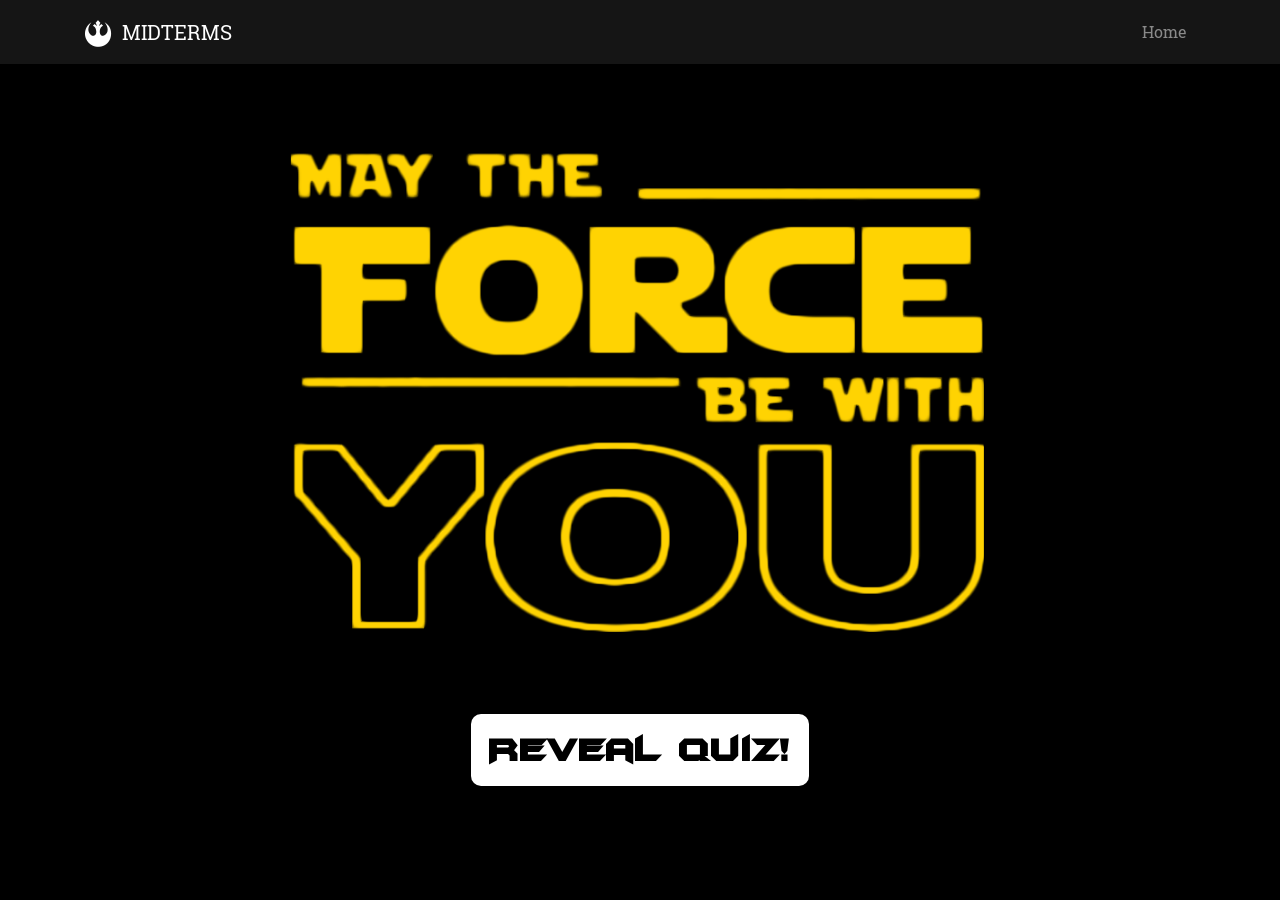
<file: quiz.html>
<!DOCTYPE html>
<html lang="en">

<title>Prelim Quiz</title>
    
<head>
  <meta charset="utf-8">
  <meta name="viewport" content="width=device-width, initial-scale=1">
  <link rel="stylesheet" href="https://cdnjs.cloudflare.com/ajax/libs/font-awesome/4.7.0/css/font-awesome.min.css" type="text/css">
  <link rel="stylesheet" type="text/css" href="css/style.css">
  <link rel="stylesheet" type="text/css" href="css/theme.css">
</head>

 <nav class="navbar navbar-expand-md bg-dark navbar-dark fixed-top">
    <div class="container">
      <a class="navbar-brand" href="#"><i class="fa d-inline fa-lg fa-rebel"></i><b>&nbsp; MIDTERMS</b></a>
      <button class="navbar-toggler navbar-toggler-right" type="button" data-toggle="collapse" data-target="#navbar2SupportedContent" aria-controls="navbar2SupportedContent" aria-expanded="false"
        aria-label="Toggle navigation"> <span class="navbar-toggler-icon"></span> </button>
      <div class="collapse navbar-collapse text-center justify-content-end" id="navbar2SupportedContent">
        <ul class="navbar-nav">
          <li class="nav-item">
            <a class="nav-link" href="index.html">&nbsp;Home</a>
          </li>        
        </ul>
      </div>
    </div>
  </nav>
<body class="self">
      
    <div id="begin-cont">
            <img alt="logo" src="img/mtfbwy.png" id="logo-force"/><br><br><br>
            <a href="#quiz-container" id="rev-quiz">Reveal Quiz!</a>
        </div>
        <div id="quiz-container">
            <div class="list-group">
                <p class = "questions">HTML stands for _____?</p>
                <div class="answers">
                    <ul>
                        <li class = "answers_item">
                            <input type="radio" id="a" name="ques1">
                            <label for="a">Hyper Text Makeup Language</label>
                            <div class="check"></div>
                        </li>
                        <li class = "answers_item">
                            <input type="radio" id="b" name="ques1">
                            <label for="b">Hyper Test Markup Language</label>
                            <div class="check"><div class="inside"></div></div>
                        </li>
                        <li class = "answers_item">
                            <input type="radio" id="c" name="ques1">
                            <label for="c">Hyper Text Markup Language</label>
                            <div class="check"><div class="inside"></div></div>
                        </li>
                        <li class = "answers_item">
                            <input type="radio" id="d" name="ques1">
                            <label for="d">None of the Above</label>
                            <div class="check"><div class="inside"></div></div>
                        </li>
                    </ul>
                </div>
            </div>
            <div class="list-group">
                <p class = "questions">What language is used to markup documents in the world wide web</p>
                <div class="answers">
                    <ul>
                        <li class = "answers_item">
                            <input type="radio" id="a2" name="ques2">
                            <label for="a2">HTML</label>
                            <div class="check"></div>
                        </li>
                        <li class = "answers_item">
                            <input type="radio" id="b2" name="ques2">
                            <label for="b2">Java</label>
                            <div class="check"><div class="inside"></div></div>
                        </li>
                        <li class = "answers_item">
                            <input type="radio" id="c2" name="ques2">
                            <label for="c2">Ruby</label>
                            <div class="check"><div class="inside"></div></div>
                        </li>
                        <li class = "answers_item">
                            <input type="radio" id="d2" name="ques2">
                            <label for="d2">Docx</label>
                            <div class="check"><div class="inside"></div></div>
                        </li>
                    </ul>
                </div>
            </div>
            <div class="list-group">
                <p class = "questions">Who invented the World Wide Web?</p>
                <div class="answers">
                    <ul>
                        <li class = "answers_item">
                            <input type="radio" id="a3" name="ques3">
                            <label for="a3">Tim Burton</label>
                            <div class="check"></div>
                        </li>
                        <li class = "answers_item">
                            <input type="radio" id="b3" name="ques3">
                            <label for="b3">Tim Berners-Lee</label>
                            <div class="check"><div class="inside"></div></div>
                        </li>
                        <li class = "answers_item">
                            <input type="radio" id="c3" name="ques3">
                            <label for="c3">Tim Burners-Lee</label>
                            <div class="check"><div class="inside"></div></div>
                        </li>
                        <li class = "answers_item">
                            <input type="radio" id="d3" name="ques3">
                            <label for="d3">Tim Burtons-Lee</label>
                            <div class="check"><div class="inside"></div></div>
                        </li>
                    </ul>
                </div>
            </div>
            <div class="list-group">
                <p class = "questions">WWW stands for?</p>
                <div class="answers">
                    <ul>
                        <li class = "answers_item">
                            <input type="radio" id="a4" name="ques4">
                            <label for="a4">World World Web</label>
                            <div class="check"></div>
                        </li>
                        <li class = "answers_item">
                            <input type="radio" id="b4" name="ques4">
                            <label for="b4">World Web Wide</label>
                            <div class="check"><div class="inside"></div></div>
                        </li>
                        <li class = "answers_item">
                            <input type="radio" id="c4" name="ques4">
                            <label for="c4">Wide World Web</label>
                            <div class="check"><div class="inside"></div></div>
                        </li>
                        <li class = "answers_item">
                            <input type="radio" id="d4" name="ques4">
                            <label for="d4">World Wide Web</label>
                            <div class="check"><div class="inside"></div></div>
                        </li>
                    </ul>
                </div>
            </div>
            <div class="list-group">
                <p class = "questions">When was the World Wide Web? invented?</p>
                <div class="answers">
                    <ul>
                        <li class = "answers_item">
                            <input type="radio" id="a5" name="ques5">
                            <label for="a5">1998</label>
                            <div class="check"></div>
                        </li>
                        <li class = "answers_item">
                            <input type="radio" id="b5" name="ques5">
                            <label for="b5">1999</label>
                            <div class="check"><div class="inside"></div></div>
                        </li>
                        <li class = "answers_item">
                            <input type="radio" id="c5" name="ques5">
                            <label for="c5">1989</label>
                            <div class="check"><div class="inside"></div></div>
                        </li>
                        <li class = "answers_item">
                            <input type="radio" id="d5" name="ques5">
                            <label for="d5">1988</label>
                            <div class="check"><div class="inside"></div></div>
                        </li>
                    </ul>
                </div>
            </div>
            <div class="list-group">
                <p class = "questions">It is collection of web resources and application that gives access to use resources via the internet.</p>
                <div class="answers">
                    <ul>
                        <li class = "answers_item">
                            <input type="radio" id="a6" name="ques6">
                            <label for="a6">HTML</label>
                            <div class="check"></div>
                        </li>
                        <li class = "answers_item">
                            <input type="radio" id="b6" name="ques6">
                            <label for="b6">WWW</label>
                            <div class="check"><div class="inside"></div></div>
                        </li>
                        <li class = "answers_item">
                            <input type="radio" id="c6" name="ques6">
                            <label for="c6">Internet</label>
                            <div class="check"><div class="inside"></div></div>
                        </li>
                        <li class = "answers_item">
                            <input type="radio" id="d6" name="ques6">
                            <label for="d6">Github</label>
                            <div class="check"><div class="inside"></div></div>
                        </li>
                    </ul>
                </div>
            </div>
            <div class="list-group">
                <p class = "questions">CERN stands for?</p>
                <div class="answers">
                    <ul>
                        <li class = "answers_item">
                            <input type="radio" id="a7" name="ques7">
                            <label for="a7">Congregatio Europeen pour la Rocher Nuceaire</label>
                            <div class="check"></div>
                        </li>
                        <li class = "answers_item">
                            <input type="radio" id="b7" name="ques7">
                            <label for="b7">Conseil Européen pour la Recherche Nucléaire</label>
                            <div class="check"><div class="inside"></div></div>
                        </li>
                        <li class = "answers_item">
                            <input type="radio" id="c7" name="ques7">
                            <label for="c7">Conseil Européen pour la Rochereche Nucléaire</label>
                            <div class="check"><div class="inside"></div></div>
                        </li>
                        <li class = "answers_item">
                            <input type="radio" id="d7" name="ques7">
                            <label for="d7">None of the Above</label>
                            <div class="check"><div class="inside"></div></div>
                        </li>
                    </ul>
                </div>
            </div>
            <div class="list-group">
                <p class = "questions">HTTP stands for?</p>
                <div class="answers">
                    <ul>
                        <li class = "answers_item">
                            <input type="radio" id="a8" name="ques8">
                            <label for="a8">Hyper Text Transfer Protocol</label>
                            <div class="check"></div>
                        </li>
                        <li class = "answers_item">
                            <input type="radio" id="b8" name="ques8">
                            <label for="b8">Hyper Text Transport Protocol</label>
                            <div class="check"><div class="inside"></div></div>
                        </li>
                        <li class = "answers_item">
                            <input type="radio" id="c8" name="ques8">
                            <label for="c8">Hyper Text Transport Protection</label>
                            <div class="check"><div class="inside"></div></div>
                        </li>
                        <li class = "answers_item">
                            <input type="radio" id="d8" name="ques8">
                            <label for="d8">Hyper Text Transfer Protection</label>
                            <div class="check"><div class="inside"></div></div>
                        </li>
                    </ul>
                </div>
            </div>
            <div class="list-group">
                <p class = "questions">It is a HTTP Request Methods that is used to retrieve.</p>
                <div class="answers">
                    <ul>
                        <li class = "answers_item">
                            <input type="radio" id="a9" name="ques9">
                            <label for="a9">HEAD</label>
                            <div class="check"></div>
                        </li>
                        <li class = "answers_item">
                            <input type="radio" id="b9" name="ques9">
                            <label for="b9">GET</label>
                            <div class="check"><div class="inside"></div></div>
                        </li>
                        <li class = "answers_item">
                            <input type="radio" id="c9" name="ques9">
                            <label for="c9">PUT</label>
                            <div class="check"><div class="inside"></div></div>
                        </li>
                        <li class = "answers_item">
                            <input type="radio" id="d9" name="ques9">
                            <label for="d9">POST</label>
                            <div class="check"><div class="inside"></div></div>
                        </li>
                    </ul>
                </div>
            </div>
            <div class="list-group">
                <p class = "questions">Which does not belong to the group?</p>
                <div class="answers">
                    <ul>
                        <li class = "answers_item">
                            <input type="radio" id="a10" name="ques10">
                            <label for="a10">GET</label>
                            <div class="check"></div>
                        </li>
                        <li class = "answers_item">
                            <input type="radio" id="b10" name="ques10">
                            <label for="b10">HEAD</label>
                            <div class="check"><div class="inside"></div></div>
                        </li>
                        <li class = "answers_item">
                            <input type="radio" id="c10" name="ques10">
                            <label for="c10">PUT</label>
                            <div class="check"><div class="inside"></div></div>
                        </li>
                        <li class = "answers_item">
                            <input type="radio" id="d10" name="ques10">
                            <label for="d10">POST</label>
                            <div class="check"><div class="inside"></div></div>
                        </li>
                    </ul>
                </div>
            </div>
            <div class="list-group">
                <p class = "questions">Which is not belong to the group?</p>
                <div class="answers">
                    <ul>
                        <li class = "answers_item">
                            <input type="radio" id="a11" name="ques11">
                            <label for="a11">Safe Methods</label>
                            <div class="check"></div>
                        </li>
                        <li class = "answers_item">
                            <input type="radio" id="b11" name="ques11">
                            <label for="b11">Idempotent Methods</label>
                            <div class="check"><div class="inside"></div></div>
                        </li>
                        <li class = "answers_item">
                            <input type="radio" id="c11" name="ques11">
                            <label for="c11">Cacheable Methods</label>
                            <div class="check"><div class="inside"></div></div>
                        </li>
                        <li class = "answers_item">
                            <input type="radio" id="d11" name="ques11">
                            <label for="d11">None of the Above</label>
                            <div class="check"><div class="inside"></div></div>
                        </li>
                    </ul>
                </div>
            </div>
            <div class="list-group">
                <p class = "questions">It is identical to GET, except that server gives response online and headers.</p>
                <div class="answers">
                    <ul>
                        <li class = "answers_item">
                            <input type="radio" id="a12" name="ques12">
                            <label for="a12">POST</label>
                            <div class="check"></div>
                        </li>
                        <li class = "answers_item">
                            <input type="radio" id="b12" name="ques12">
                            <label for="b12">PUT</label>
                            <div class="check"><div class="inside"></div></div>
                        </li>
                        <li class = "answers_item">
                            <input type="radio" id="c12" name="ques12">
                            <label for="c12">HEAD</label>
                            <div class="check"><div class="inside"></div></div>
                        </li>
                        <li class = "answers_item">
                            <input type="radio" id="d12" name="ques12">
                            <label for="d12">OPTION</label>
                            <div class="check"><div class="inside"></div></div>
                        </li>
                    </ul>
                </div>
            </div>
            <div class="list-group">
                <p class = "questions">It is used to create or replace state of the target resource.</p>
                <div class="answers">
                    <ul>
                        <li class = "answers_item">
                            <input type="radio" id="a13" name="ques13">
                            <label for="a13">GET</label>
                            <div class="check"></div>
                        </li>
                        <li class = "answers_item">
                            <input type="radio" id="b13" name="ques13">
                            <label for="b13">HEAD</label>
                            <div class="check"><div class="inside"></div></div>
                        </li>
                        <li class = "answers_item">
                            <input type="radio" id="c13" name="ques13">
                            <label for="c13">PUT</label>
                            <div class="check"><div class="inside"></div></div>
                        </li>
                        <li class = "answers_item">
                            <input type="radio" id="d13" name="ques13">
                            <label for="d13">POST</label>
                            <div class="check"><div class="inside"></div></div>
                        </li>
                    </ul>
                </div>
            </div>
            <div class="list-group">
                <p class = "questions">TCP stands for?</p>
                <div class="answers">
                    <ul>
                        <li class = "answers_item">
                            <input type="radio" id="a14" name="ques14">
                            <label for="a14">Transport Control Protocol</label>
                            <div class="check"></div>
                        </li>
                        <li class = "answers_item">
                            <input type="radio" id="b14" name="ques14">
                            <label for="b14">Transpose Control Protocol</label>
                            <div class="check"><div class="inside"></div></div>
                        </li>
                        <li class = "answers_item">
                            <input type="radio" id="c14" name="ques14">
                            <label for="c14">Transmission Control Protocol</label>
                            <div class="check"><div class="inside"></div></div>
                        </li>
                        <li class = "answers_item">
                            <input type="radio" id="d14" name="ques14">
                            <label for="d14">None of the Above</label>
                            <div class="check"><div class="inside"></div></div>
                        </li>
                    </ul>
                </div>
            </div>
            <div class="list-group">
                <p class = "questions">It request the establishment of a tunnel to the destination origin server.</p>
                <div class="answers">
                    <ul>
                        <li class = "answers_item">
                            <input type="radio" id="a15" name="ques15">
                            <label for="a15">CONNECT</label>
                            <div class="check"></div>
                        </li>
                        <li class = "answers_item">
                            <input type="radio" id="b15" name="ques15">
                            <label for="b15">HEAD</label>
                            <div class="check"><div class="inside"></div></div>
                        </li>
                        <li class = "answers_item">
                            <input type="radio" id="c15" name="ques15">
                            <label for="c15">PUT</label>
                            <div class="check"><div class="inside"></div></div>
                        </li>
                        <li class = "answers_item">
                            <input type="radio" id="d15" name="ques15">
                            <label for="d15">POST</label>
                            <div class="check"><div class="inside"></div></div>
                        </li>
                    </ul>
                </div>
            </div>
            <div class="list-group">
                <p class = "questions">It is the greatest information system.</p>
                <div class="answers">
                    <ul>
                        <li class = "answers_item">
                            <input type="radio" id="a16" name="ques16">
                            <label for="a16">HTTP</label>
                            <div class="check"></div>
                        </li>
                        <li class = "answers_item">
                            <input type="radio" id="b16" name="ques16">
                            <label for="b16">HTTPS</label>
                            <div class="check"><div class="inside"></div></div>
                        </li>
                        <li class = "answers_item">
                            <input type="radio" id="c16" name="ques16">
                            <label for="c16">WWW</label>
                            <div class="check"><div class="inside"></div></div>
                        </li>
                        <li class = "answers_item">
                            <input type="radio" id="d16" name="ques16">
                            <label for="d16">HTML</label>
                            <div class="check"><div class="inside"></div></div>
                        </li>
                    </ul>
                </div>
            </div>
            <div class="list-group">
                <p class = "questions">It is used to specify the STRUCTURE and CONTENT of webpages as well as their PRESENTATION.</p>
                <div class="answers">
                    <ul>
                        <li class = "answers_item">
                            <input type="radio" id="a17" name="ques17">
                            <label for="a17">HTTP</label>
                            <div class="check"></div>
                        </li>
                        <li class = "answers_item">
                            <input type="radio" id="b17" name="ques17">
                            <label for="b17">HTTPS</label>
                            <div class="check"><div class="inside"></div></div>
                        </li>
                        <li class = "answers_item">
                            <input type="radio" id="c17" name="ques17">
                            <label for="c17">WWW</label>
                            <div class="check"><div class="inside"></div></div>
                        </li>
                        <li class = "answers_item">
                            <input type="radio" id="d17" name="ques17">
                            <label for="d17">HTML</label>
                            <div class="check"><div class="inside"></div></div>
                        </li>
                    </ul>
                </div>
            </div>
            <div class="list-group">
                <p class = "questions">HTML tags by Tim Berners-Lee was published in late ____.</p>
                <div class="answers">
                    <ul>
                        <li class = "answers_item">
                            <input type="radio" id="a18" name="ques18">
                            <label for="a18">1991</label>
                            <div class="check"></div>
                        </li>
                        <li class = "answers_item">
                            <input type="radio" id="b18" name="ques18">
                            <label for="b18">1991</label>
                            <div class="check"><div class="inside"></div></div>
                        </li>
                        <li class = "answers_item">
                            <input type="radio" id="c18" name="ques18">
                            <label for="c18">1992</label>
                            <div class="check"><div class="inside"></div></div>
                        </li>
                        <li class = "answers_item">
                            <input type="radio" id="d18" name="ques18">
                            <label for="d18">1993</label>
                            <div class="check"><div class="inside"></div></div>
                        </li>
                    </ul>
                </div>
            </div>
            <div class="list-group">
                <p class = "questions">HTML + (Hypertext Markup Format) Internet Draft by ______ was published in late 1993.</p>
                <div class="answers">
                    <ul>
                        <li class = "answers_item">
                            <input type="radio" id="a19" name="ques19">
                            <label for="a19">Tim Berners-Lee</label>
                            <div class="check"></div>
                        </li>
                        <li class = "answers_item">
                            <input type="radio" id="b19" name="ques19">
                            <label for="b19">Dave Raggett</label>
                            <div class="check"><div class="inside"></div></div>
                        </li>
                        <li class = "answers_item">
                            <input type="radio" id="c19" name="ques19">
                            <label for="c19">Dave Rocket</label>
                            <div class="check"><div class="inside"></div></div>
                        </li>
                        <li class = "answers_item">
                            <input type="radio" id="d19" name="ques19">
                            <label for="d19">Tim Burners-Lee</label>
                            <div class="check"><div class="inside"></div></div>
                        </li>
                    </ul>
                </div>
            </div>
            <div class="list-group">
                <p class = "questions">HTML + (Hypertext Markup Format) Internet Draft by ______ was published in late 1993.</p>
                <div class="answers">
                    <ul>
                        <li class = "answers_item">
                            <input type="radio" id="a19" name="ques19">
                            <label for="a19">Tim Berners-Lee</label>
                            <div class="check"></div>
                        </li>
                        <li class = "answers_item">
                            <input type="radio" id="b19" name="ques19">
                            <label for="b19">Dave Raggett</label>
                            <div class="check"><div class="inside"></div></div>
                        </li>
                        <li class = "answers_item">
                            <input type="radio" id="c19" name="ques19">
                            <label for="c19">Dave Rocket</label>
                            <div class="check"><div class="inside"></div></div>
                        </li>
                        <li class = "answers_item">
                            <input type="radio" id="d19" name="ques19">
                            <label for="d19">Tim Burners-Lee</label>
                            <div class="check"><div class="inside"></div></div>
                        </li>
                    </ul>
                </div>
            </div>
            <div class="list-group">
                <p class = "questions">What year the HTML5 published?</p>
                <div class="answers">
                    <ul>
                        <li class = "answers_item">
                            <input type="radio" id="a20" name="ques20">
                            <label for="a20">2013</label>
                            <div class="check"></div>
                        </li>
                        <li class = "answers_item">
                            <input type="radio" id="b20" name="ques20">
                            <label for="b20">2014</label>
                            <div class="check"><div class="inside"></div></div>
                        </li>
                        <li class = "answers_item">
                            <input type="radio" id="c20" name="ques20">
                            <label for="c20">2012</label>
                            <div class="check"><div class="inside"></div></div>
                        </li>
                        <li class = "answers_item">
                            <input type="radio" id="d20" name="ques20">
                            <label for="d20">2011</label>
                            <div class="check"><div class="inside"></div></div>
                        </li>
                    </ul>
                </div>
            </div>
            <!--True or False-->
            <div class="list-group">
                <p class = "questions">HTML was initially developed at CERN then the IETF then the W3c, and then also the WHATWG  </p>
                <div class="answers">
                    <ul>
                        <li class = "answers_item">
                            <input type="radio" id="t1" name="tf1">
                            <label for="t1">True</label>
                            <div class="check"></div>
                        </li>
                        <li class = "answers_item">
                            <input type="radio" id="f1" name="tf1">
                            <label for="f1">False</label>
                            <div class="check"><div class="inside"></div></div>
                        </li>
                    </ul>
                </div>
            </div>
            <div class="list-group">
                <p class = "questions">WHATWG stands for Web Hypertext Application Technology Working Group </p>
                <div class="answers">
                    <ul>
                        <li class = "answers_item">
                            <input type="radio" id="t2" name="tf2">
                            <label for="t2">True</label>
                            <div class="check"></div>
                        </li>
                        <li class = "answers_item">
                            <input type="radio" id="f2" name="tf2">
                            <label for="f2">False</label>
                            <div class="check"><div class="inside"></div></div>
                        </li>
                    </ul>
                </div>
            </div>
            <div class="list-group">
                <p class = "questions">WWW was used to specify the CONSTRUCTION and COVERAGE of the webpages as well as their PRESENCE </p>
                <div class="answers">
                    <ul>
                        <li class = "answers_item">
                            <input type="radio" id="t3" name="tf3">
                            <label for="t3">True</label>
                            <div class="check"></div>
                        </li>
                        <li class = "answers_item">
                            <input type="radio" id="f3" name="tf3">
                            <label for="f3">False</label>
                            <div class="check"><div class="inside"></div></div>
                        </li>
                    </ul>
                </div>
            </div>
            <div class="list-group">
                <p class = "questions">There are 8 HTTP Standard Request Methods: GET, HEAD, PUT, REMOVE, POST, TRACER, CONNECT, OPTIONS </p>
                <div class="answers">
                    <ul>
                        <li class = "answers_item">
                            <input type="radio" id="t4" name="tf4">
                            <label for="t4">True</label>
                            <div class="check"></div>
                        </li>
                        <li class = "answers_item">
                            <input type="radio" id="f4" name="tf4">
                            <label for="f4">False</label>
                            <div class="check"><div class="inside"></div></div>
                        </li>
                    </ul>
                </div>
            </div>
            <div class="list-group">
                <p class = "questions">DELETE – Remove the association between the target resource </p>
                <div class="answers">
                    <ul>
                        <li class = "answers_item">
                            <input type="radio" id="t5" name="tf5">
                            <label for="t5">True</label>
                            <div class="check"></div>
                        </li>
                        <li class = "answers_item">
                            <input type="radio" id="f5" name="tf5">
                            <label for="f5">False</label>
                            <div class="check"><div class="inside"></div></div>
                        </li>
                    </ul>
                </div>
            </div>
            <div class="list-group">
                <p class = "questions">GET -  identical to HEAD except that server gives response online and headers (no message body)</p>
                <div class="answers">
                    <ul>
                        <li class = "answers_item">
                            <input type="radio" id="t6" name="tf6">
                            <label for="t6">True</label>
                            <div class="check"></div>
                        </li>
                        <li class = "answers_item">
                            <input type="radio" id="f6" name="tf6">
                            <label for="f6">False</label>
                            <div class="check"><div class="inside"></div></div>
                        </li>
                    </ul>
                </div>
            </div>
            <div class="list-group">
                <p class = "questions">Cacheable Methods – GET, HEAD, PUT</p>
                <div class="answers">
                    <ul>
                        <li class = "answers_item">
                            <input type="radio" id="t7" name="tf7">
                            <label for="t7">True</label>
                            <div class="check"></div>
                        </li>
                        <li class = "answers_item">
                            <input type="radio" id="f7" name="tf7">
                            <label for="f7">False</label>
                            <div class="check"><div class="inside"></div></div>
                        </li>
                    </ul>
                </div>
            </div>
            <div class="list-group">
                <p class = "questions">HTTP is a collection of web resources and application that gives access to use resources via Internet</p>
                <div class="answers">
                    <ul>
                        <li class = "answers_item">
                            <input type="radio" id="t8" name="tf8">
                            <label for="t8">True</label>
                            <div class="check"></div>
                        </li>
                        <li class = "answers_item">
                            <input type="radio" id="f8" name="tf8">
                            <label for="f8">False</label>
                            <div class="check"><div class="inside"></div></div>
                        </li>
                    </ul>
                </div>
            </div>
            <div class="list-group">
                <p class = "questions">Internet is shortcut to Internetwork (inter-across boundaries, network – establishing a connection)</p>
                <div class="answers">
                    <ul>
                        <li class = "answers_item">
                            <input type="radio" id="t9" name="tf9">
                            <label for="t9">True</label>
                            <div class="check"></div>
                        </li>
                            <li class = "answers_item">
                            <input type="radio" id="f9" name="tf9">
                            <label for="f9">False</label>
                            <div class="check"><div class="inside"></div></div>
                        </li>
                    </ul>
                </div>
            </div>
            <div class="list-group">
                <p class = "questions">FTP stands for File Transfer Protocol</p>
                <div class="answers">
                    <ul>
                        <li class = "answers_item">
                            <input type="radio" id="t10" name="tf10">
                            <label for="t10">True</label>
                            <div class="check"></div>
                        </li>
                        <li class = "answers_item">
                            <input type="radio" id="f10" name="tf10">
                            <label for="f10">False</label>
                            <div class="check"><div class="inside"></div></div>
                        </li>
                    </ul>
                </div>
            </div>
            <div class="list-group">
                <p class = "questions">HTTP is an application layer communications protocol used to access resources</p>
                <div class="answers">
                    <ul>
                        <li class = "answers_item">
                            <input type="radio" id="t11" name="tf11">
                            <label for="t11">True</label>
                            <div class="check"></div>
                        </li>
                        <li class = "answers_item">
                            <input type="radio" id="f11" name="tf11">
                            <label for="f11">False</label>
                            <div class="check"><div class="inside"></div></div>
                        </li>
                    </ul>
                </div>
            </div>
            <div class="list-group">
                <p class = "questions">HTTP Extensions – by redefining new request methods, message headers and/or status codes and the implementing servers and/or clients that make use of the new functionality</p>
                <div class="answers">
                    <ul>
                        <li class = "answers_item">
                            <input type="radio" id="t12" name="tf12">
                            <label for="t12">True</label>
                            <div class="check"></div>
                        </li>
                        <li class = "answers_item">
                            <input type="radio" id="f12" name="tf12">
                            <label for="f12">False</label>
                            <div class="check"><div class="inside"></div></div>
                        </li>
                    </ul>
                </div>
            </div>
            <div class="list-group">
                <p class = "questions">Safe Methods  - allowed to be stored for future reuse </p>
                <div class="answers">
                    <ul>
                        <li class = "answers_item">
                            <input type="radio" id="t13" name="tf13">
                            <label for="t13">True</label>
                            <div class="check"></div>
                        </li>
                            <li class = "answers_item">
                            <input type="radio" id="f13" name="tf13">
                            <label for="f13">False</label>
                            <div class="check"><div class="inside"></div></div>
                        </li>
                    </ul>
                </div>
            </div>
            <div class="list-group">
                <p class = "questions">CONNECT – request the establishment of a tunnel to the destination origin server</p>
                <div class="answers">
                    <ul>
                        <li class = "answers_item">
                            <input type="radio" id="t14" name="tf14">
                            <label for="t14">True</label>
                            <div class="check"></div>
                        </li>
                        <li class = "answers_item">
                            <input type="radio" id="f14" name="tf14">
                            <label for="f14">False</label>
                            <div class="check"><div class="inside"></div></div>
                        </li>
                    </ul>
                </div>
            </div>
            <div class="list-group">
                <p class = "questions">Fragment Identifier – Typically provided as key=value pairs, with ampersand (&) separators between key/value pairs</p>
                <div class="answers">
                    <ul>
                        <li class = "answers_item">
                            <input type="radio" id="t15" name="tf15">
                            <label for="t15">True</label>
                            <div class="check"></div>
                        </li>
                        <li class = "answers_item">
                            <input type="radio" id="f15" name="tf15">
                            <label for="f15">False</label>
                            <div class="check"><div class="inside"></div></div>
                        </li>
                    </ul>
                </div>
            </div>
            <div class="list-group">
                <p class = "questions">Query – Starts with hashtag (#) – not sent to </p>
                <div class="answers">
                    <ul>
                        <li class = "answers_item">
                            <input type="radio" id="t16" name="tf16">
                            <label for="t16">True</label>
                            <div class="check"></div>
                        </li>
                        <li class = "answers_item">
                            <input type="radio" id="f16" name="tf16">
                            <label for="f16">False</label>
                            <div class="check"><div class="inside"></div></div>
                        </li>
                    </ul>
                </div>
            </div>
            <div class="list-group">
                <p class = "questions">HTTP uses a request – response standard protocol  </p>
                <div class="answers">
                    <ul>
                        <li class = "answers_item">
                            <input type="radio" id="t17" name="tf17">
                            <label for="t17">True</label>
                            <div class="check"></div>
                        </li>
                        <li class = "answers_item">
                            <input type="radio" id="f17" name="tf17">
                            <label for="f17">False</label>
                            <div class="check"><div class="inside"></div></div>
                        </li>
                    </ul>
                </div>
            </div>
            <div class="list-group">
                <p class = "questions">World Wide Web (WWW) is test-based resources</p>
                <div class="answers">
                    <ul>
                        <li class = "answers_item">
                            <input type="radio" id="t18" name="tf18">
                            <label for="t18">True</label>
                            <div class="check"></div>
                        </li>
                        <li class = "answers_item">
                            <input type="radio" id="f18" name="tf18">
                            <label for="f18">False</label>
                            <div class="check"><div class="inside"></div></div>
                        </li>
                    </ul>
                </div>
            </div>
            <div class="list-group">
                <p class = "questions">There are 2 types of web resource: 1. Text-based resource 2.Dynamic-produced on the fly</p>
                <div class="answers">
                    <ul>
                        <li class = "answers_item">
                            <input type="radio" id="t19" name="tf19">
                            <label for="t19">True</label>
                            <div class="check"></div>
                        </li>
                        <li class = "answers_item">
                            <input type="radio" id="f19" name="tf19">
                            <label for="f19">False</label>
                            <div class="check"><div class="inside"></div></div>
                        </li>
                    </ul>
                </div>
            </div>
            <div class="list-group">
                <p class = "questions">Fiddler is a web debugging proxy</p>
                <div class="answers">
                    <ul>
                        <li class = "answers_item">
                            <input type="radio" id="t20" name="tf20">
                            <label for="t20">True</label>
                            <div class="check"></div>
                        </li>
                        <li class = "answers_item">
                            <input type="radio" id="f20" name="tf20">
                            <label for="f20">False</label>
                            <div class="check"><div class="inside"></div></div>
                        </li>
                    </ul>
                </div>
            </div>
            <a href="#begin-cont" id="submit">Submit</a>
        </div>
    </body>
    <script>
    $('#submit a').click(function(e) {
        $('#quiz-container > div').hide();
        $(this.hash).show();
        e.preventDefault(); //to prevent scrolling
    });
    </script>
</html>
</file>
<file: css/style.css>
html, body {
    scroll-behavior: smooth;
    padding: 0;
    margin: 0;
}

#begin-cont {
    background: black;
    padding-top: 15vh;
    display: block;
    position: relative;
    height: 100vh;
    width: auto;
    padding: auto;
    text-align: center;
}

/*rgb(247, 217, 33);*/

#logo-force {
    height: 60vh;
    width: auto;
}

video.fullscreen {
    position: fixed;
    top:50%;
    left:50%;
    min-width:100%;
    min-height:100%;
    width:auto;
    height:auto;
    z-index:-100;
    transform:translate(-50%, -50%);
}

.list-group {
    width: 90%;
    padding: 3%;
    height: auto;
    margin: 2% auto;
    display: table;
    text-align: center;
    background: rgba(255,255,255,0.5);
    height: 328px;
    border-radius: 20px;
}

#quiz-container {
    display: none;
    width: 100%;
    padding-top: 2%;
    padding-bottom: 2%;
    height: auto;
    background: #696969;
}

#quiz-container:target {
    display: block;
}


.questions {
    font-family: monospace;
    color: white;
    font-size: 32px;
}

.answers {
    display: inline-block;
    margin 0 auto;
    width: 90%;
}
.answers_item {
    margin: 0 0 0 15vh;
    color: #000000;
    display: inline-block;
    position: relative;
    float: left;
    width: 55vh;
    height: auto;
}

.answers_item input[type=radio]{
    position: absolute;
    visibility: hidden;
}

.answers_item label{
    display: block;
    position: relative;
    font-weight: 300;
    font-size: 3.5vh;
    border: 4px solid black;
    border-radius: 10px;
    padding: 25px 25px 25px 80px;
    margin: 5px auto;
    height: 30px;
    z-index: 9;
    cursor: pointer;
}

.answers_item:hover label{ 
    color: #FFFFFF;
    border-color: #FFFFFF;
    transition: border .30s linear;
}

.answers_item .check{
    display: block;
    position: absolute;
    border: 3px solid #000000;
    border-radius: 100%;
    height: 25px;
    width: 25px;
    top: 35px;
    left: 20px;
	z-index: 5;
	transition: border .25s linear;
}

.answers_item:hover .check { border: 5px solid #FFFFFF; }
.answers_item .check::before {
    display: block;
    position: absolute;
	content: '';
    border-radius: 100%;
    height: 28px;
    width: 28px;
    top: -1px;
    left: -1px;
    margin: 0 auto;
	transition: background 0.25s linear;
}

input[type=radio]:checked ~ .check { border: 5px solid #FFFFFF; }
input[type=radio]:checked ~ .check::before{ background: #FFFFFF; }
input[type=radio]:checked ~ label{ color: #FFFFFF; border-color: #FFFFFF; }

#rev-quiz {
    background-color: white;
    border-radius: 10px;
    font-size: 4vh;
    font-weight: 800;
    font-family: starwars1;
    padding: 2vh;
    text-decoration: none;
    color: #000000;
}

#rev-quiz:hover {
    box-shadow: 0px 0px 200px red;
    transition: all 0.2s linear;
}

#submit {
    margin-left: 45%;
    background-color: white;
    border-radius: 10px;
    font-size: 4vh;
    font-weight: 800;
    font-family: starwars1;
    padding: 2vh;
    text-decoration: none;
    color: #000000;
}

#submit:hover {
    box-shadow: 0px 0px 200px red;
    transition: all 0.2s linear;
}

/*fonts*/
@font-face {
    font-family: starwars1;
    src: url(fonts/font1.ttf);
}
</file>
